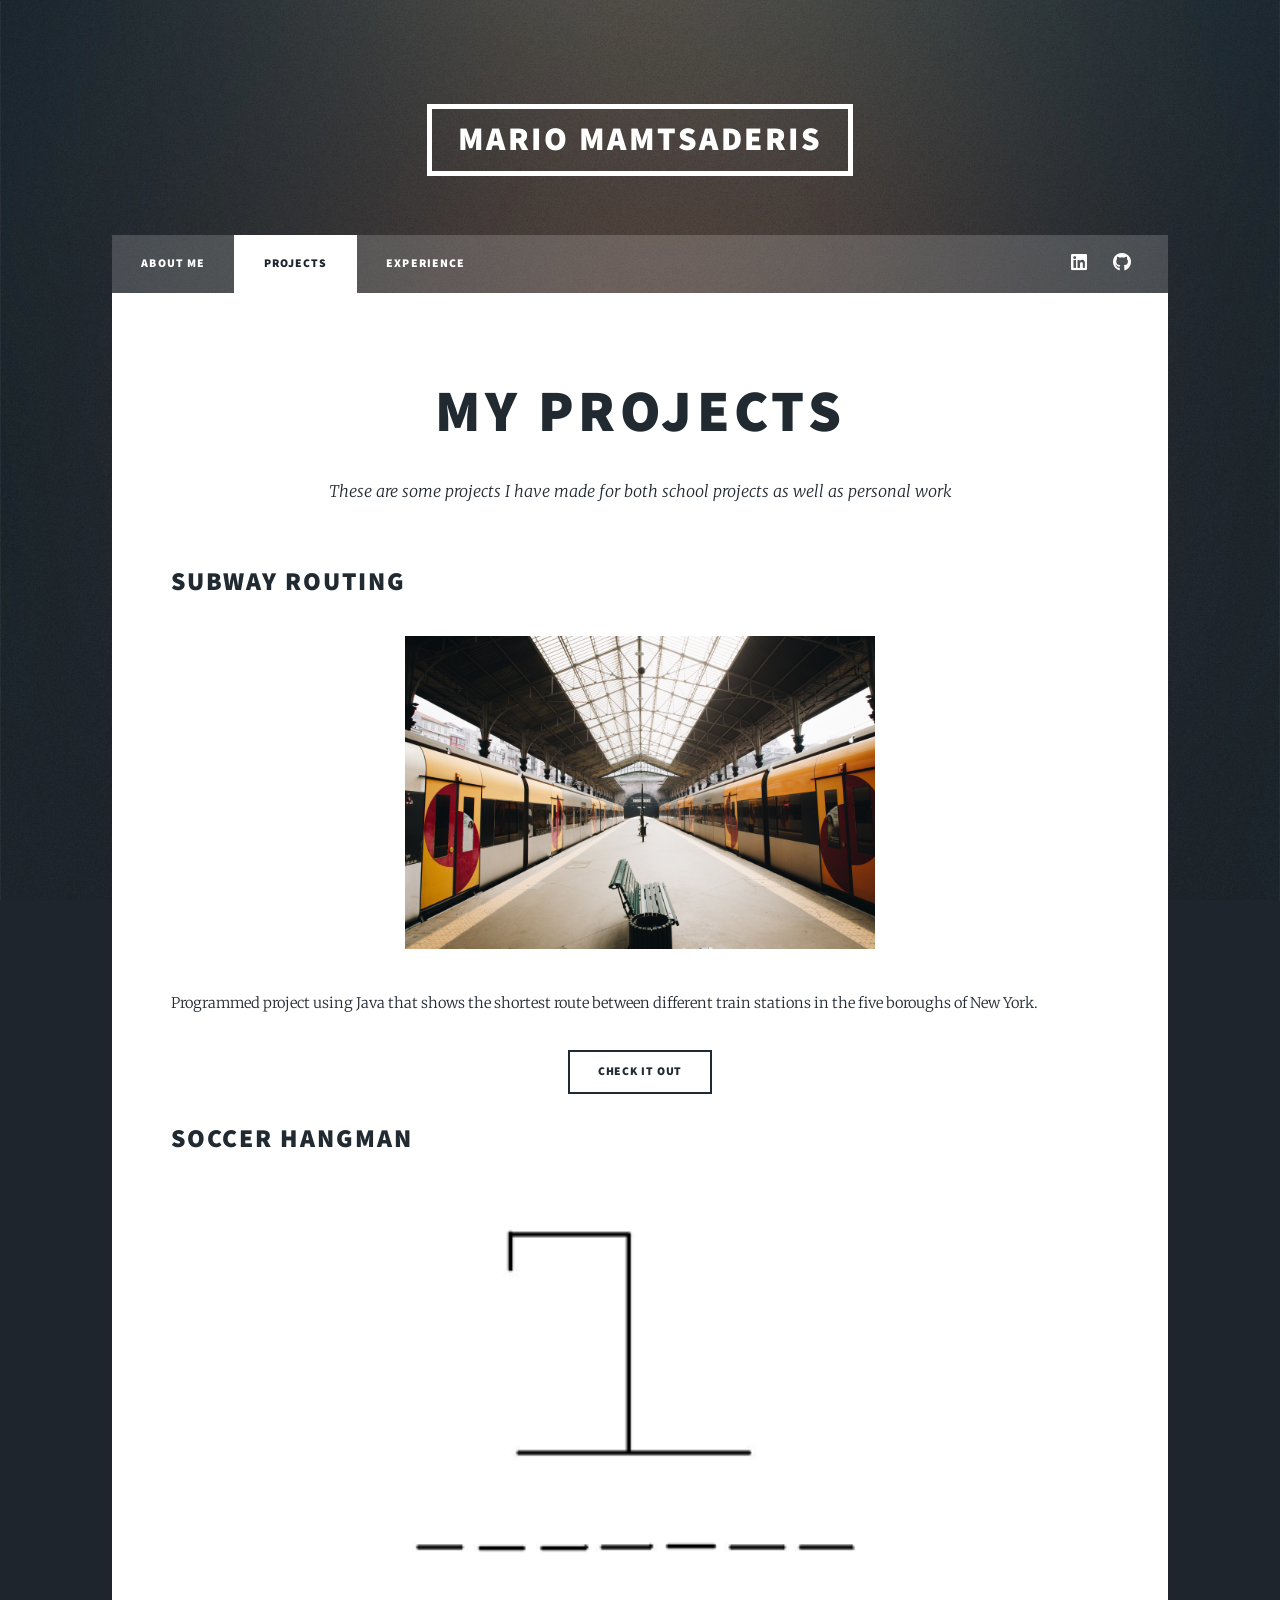
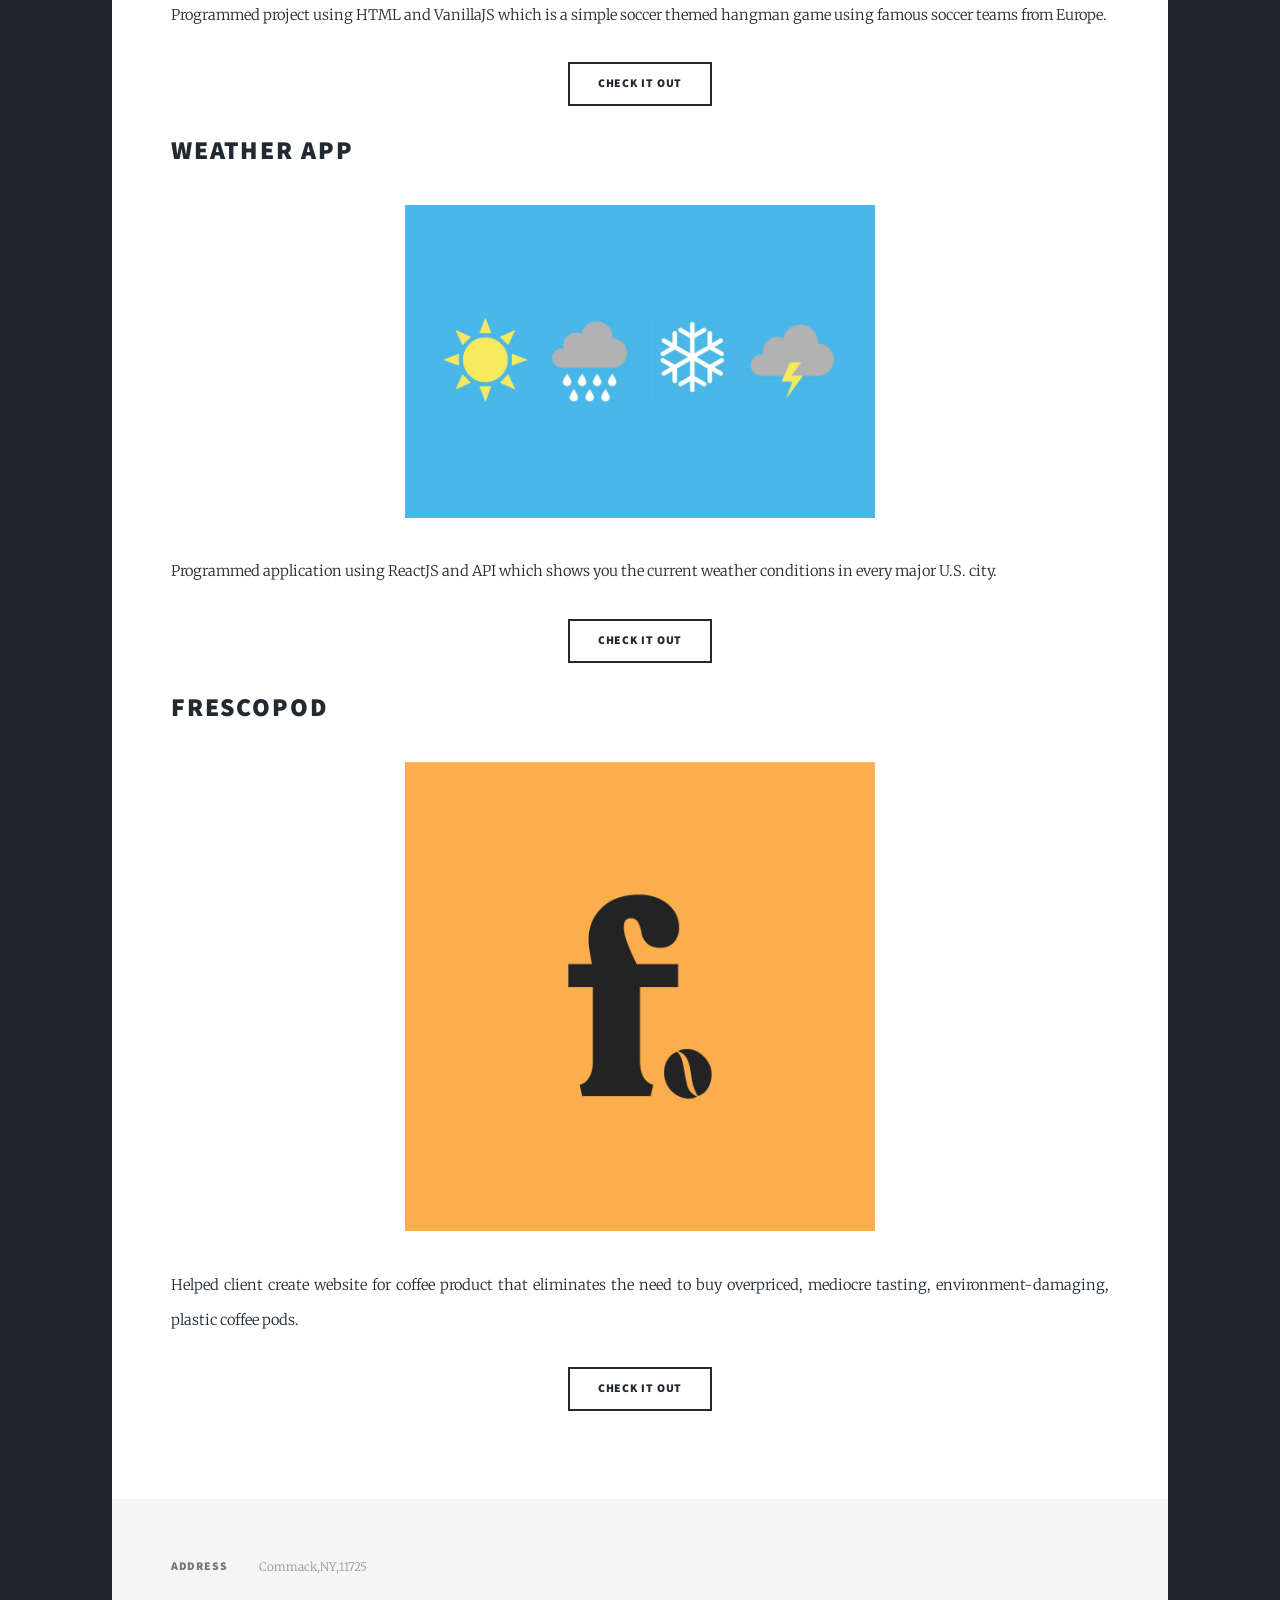
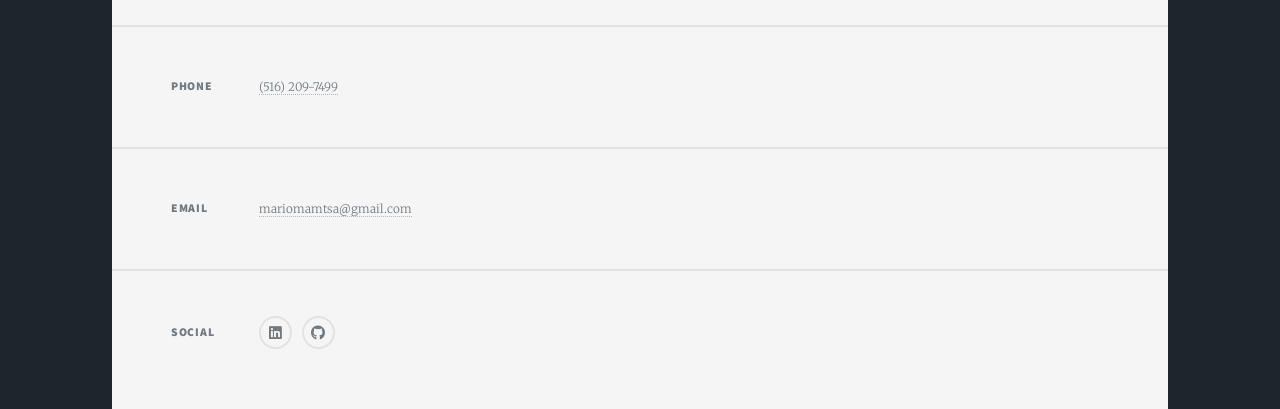
<file: projects.html>
<!DOCTYPE HTML>
<html>
	<head>
		<title>Projects</title>
		<meta charset="utf-8" />
		<meta name="viewport" content="width=device-width, initial-scale=1, user-scalable=no" />
        <link rel="stylesheet" href="assets/css/main.css" />
		<noscript><link rel="stylesheet" href="assets/css/noscript.css" /></noscript>
	</head>
	<body class="is-preload">

		<!-- Wrapper -->
			<div id="wrapper">

				<!-- Header -->
					<header id="header">
						<a href="index.html" class="logo">Mario Mamtsaderis</a>
					</header>

				<!-- Nav -->
					<nav id="nav">
						<ul class="links">
							<li><a href="index.html">About Me</a></li>
							<li class="active"><a href="projects.html">Projects</a></li>
							<li><a href="experience.html">Experience</a></li>
						</ul>
						<ul class="icons">
							<li><a href="https://www.linkedin.com/in/mario-mamtsaderis-099bb0158/" class="icon brands fa-linkedin"><span class="label">Instagram</span></a></li>
							<li><a href="https://github.com/mariomamtsa" class="icon brands fa-github"><span class="label">GitHub</span></a></li>
						</ul>
					</nav>

				<!-- Main -->
					<div id="main">

						<!-- Post -->
							<section class="post">
								<header class="major">
									<h1>My Projects</h1>
									<p>These are some projects I have made for both school projects as well as personal work</p>
								</header>

                            <section class="posts">
                                <article>
                                    <header>
                                        <h2><a href="#">Subway Routing</a></h2>
                                    </header>
                                    <a href="#" class="image fit"><img id="project-img" src="images/train.jpg" alt="" /></a>
                                    <p>Programmed project using Java that shows the shortest route between different train stations in the five boroughs of New York.</p>
                                    <ul class="actions special">
                                        <li><a href="https://github.com/mariomamtsa/Subway-Routing" class="button">Check it out</a></li>
                                    </ul>
                                </article>
                                <article>
                                    <header>
                                        <h2><a href="#">Soccer Hangman</a></h2>
                                    </header>
                                    <a href="#" class="image fit"><img id="project-img" src="images/hangman.jpg" alt="" /></a>
                                    <p>Programmed project using HTML and VanillaJS which is a simple soccer themed hangman game using famous soccer teams from Europe.</p>
                                    <ul class="actions special">
                                        <li><a href="https://github.com/mariomamtsa/Soccer-Hangman" class="button">Check it out</a></li>
                                    </ul>
                                </article>
                                <article>
                                    <header>
                                        <h2><a href="#">Weather App</a></h2>
                                    </header>
                                    <a href="#" class="image fit"><img id="project-img" src="images/weather.jpg" alt="" /></a>
                                    <p>Programmed application using ReactJS and API which shows you the current weather conditions in every major U.S. city.</p>
                                    <ul class="actions special">
                                        <li><a href="https://github.com/mariomamtsa/Weather_App" class="button">Check it out</a></li>
                                    </ul>
                                </article>
                                <article>
                                    <header>
                                        <h2><a href="#">Frescopod</a></h2>
                                    </header>
                                    <a href="#" class="image fit"><img id="project-img" src="images/FrescoPod Logo - Icon-03.jpg" alt="" /></a>
                                    <p>Helped client create website for coffee product that eliminates the need to buy overpriced, mediocre tasting, environment-damaging, plastic coffee pods.</p>
                                    <ul class="actions special">
                                        <li><a href="https://www.thefrescopod.com" class="button">Check it out</a></li>
                                    </ul>
                                </article>
                            </section>

                    </div>



				<!-- Footer -->
                <footer id="footer">
                    <section class="split contact">
                        <section class="alt">
                            <h3>Address</h3>
                            <p>Commack,NY,11725</p>
                        </section>
                        <section>
                            <h3>Phone</h3>
                            <p><a href="tel:516-209-7499">(516) 209-7499</a></p>
                        </section>
                        <section>
                            <h3>Email</h3>
                            <p><a href="mailto: mariomamtsa@gmail.com">mariomamtsa@gmail.com</a></p>
                        </section>
                        <section>
                            <h3>Social</h3>
                            <ul class="icons alt">
                                <li><a href="https://www.linkedin.com/in/mario-mamtsaderis-099bb0158/" class="icon brands alt fa-linkedin"><span class="label">Instagram</span></a></li>
                                <li><a href="https://github.com/mariomamtsa" class="icon brands alt fa-github"><span class="label">GitHub</span></a></li>
                            </ul>
                        </section>
                    </section>
                </footer>

		<!-- Scripts -->
			<script src="assets/js/jquery.min.js"></script>
			<script src="assets/js/jquery.scrollex.min.js"></script>
			<script src="assets/js/jquery.scrolly.min.js"></script>
			<script src="assets/js/browser.min.js"></script>
			<script src="assets/js/breakpoints.min.js"></script>
			<script src="assets/js/util.js"></script>
			<script src="assets/js/main.js"></script>

	</body>
</html>
</file>
<file: assets/css/main.css>
@import url(fontawesome-all.min.css);
@import url("https://fonts.googleapis.com/css?family=Merriweather:300,700,300italic,700italic|Source+Sans+Pro:900");



html, body, div, span, applet, object,
iframe, h1, h2, h3, h4, h5, h6, p, blockquote,
pre, a, abbr, acronym, address, big, cite,
code, del, dfn, em, img, ins, kbd, q, s, samp,
small, strike, strong, sub, sup, tt, var, b,
u, i, center, dl, dt, dd, ol, ul, li, fieldset,
form, label, legend, table, caption, tbody,
tfoot, thead, tr, th, td, article, aside,
canvas, details, embed, figure, figcaption,
footer, header, hgroup, menu, nav, output, ruby,
section, summary, time, mark, audio, video {
	margin: 0;
	padding: 0;
	border: 0;
	font-size: 100%;
	font: inherit;
	vertical-align: baseline;}

article, aside, details, figcaption, figure,
footer, header, hgroup, menu, nav, section {
	display: block;}

body {
	line-height: 1;
}

#project-img{
	width: 50%;
	height:50%;
	display: block;
	margin-left: auto;
	margin-right: auto;
}

ol, ul {
	list-style: none;
}

blockquote, q {
	quotes: none;
}

	blockquote:before, blockquote:after, q:before, q:after {
		content: '';
		content: none;
	}

table {
	border-collapse: collapse;
	border-spacing: 0;
}

body {
	-webkit-text-size-adjust: none;
}

mark {
	background-color: transparent;
	color: inherit;
}

input::-moz-focus-inner {
	border: 0;
	padding: 0;
}

input, select, textarea {
	-moz-appearance: none;
	-webkit-appearance: none;
	-ms-appearance: none;
	appearance: none;
}

/* Basic */

	@-ms-viewport {
		width: device-width;
	}

	body {
		-ms-overflow-style: scrollbar;
	}

	@media screen and (max-width: 480px) {

		html, body {
			min-width: 320px;
		}

	}

	html {
		box-sizing: border-box;
	}

	*, *:before, *:after {
		box-sizing: inherit;
	}

	body {
		background-color: #1e252d;
	}

		body.is-preload *, body.is-preload *:before, body.is-preload *:after {
			-moz-animation: none !important;
			-webkit-animation: none !important;
			-ms-animation: none !important;
			animation: none !important;
			-moz-transition: none !important;
			-webkit-transition: none !important;
			-ms-transition: none !important;
			transition: none !important;
		}

/* Type */

	html {
		font-size: 16pt;
	}

		@media screen and (max-width: 1680px) {

			html {
				font-size: 12pt;
			}

		}

		@media screen and (max-width: 1280px) {

			html {
				font-size: 11pt;
			}

		}

		@media screen and (max-width: 360px) {

			html {
				font-size: 10pt;
			}

		}

	body {
		color: #212931;
	}

	body, input, select, textarea {
		font-family: "Merriweather", Georgia, serif;
		font-weight: 300;
		font-size: 1rem;
		line-height: 2.375;
	}

	a {
		-moz-transition: color 0.2s ease-in-out, background-color 0.2s ease-in-out, border-color 0.2s ease-in-out, box-shadow 0.2s ease-in-out;
		-webkit-transition: color 0.2s ease-in-out, background-color 0.2s ease-in-out, border-color 0.2s ease-in-out, box-shadow 0.2s ease-in-out;
		-ms-transition: color 0.2s ease-in-out, background-color 0.2s ease-in-out, border-color 0.2s ease-in-out, box-shadow 0.2s ease-in-out;
		transition: color 0.2s ease-in-out, background-color 0.2s ease-in-out, border-color 0.2s ease-in-out, box-shadow 0.2s ease-in-out;
		border-bottom: dotted 1px;
		text-decoration: none;
	}

		a:hover {
			border-bottom-color: transparent;
		}

	strong, b {
		font-weight: 600;
	}

	em, i {
		font-style: italic;
	}

	p {
		text-align: justify;
		margin: 0 0 2rem 0;
	}

	h1, h2, h3, h4, h5, h6 {
		font-family: "Source Sans Pro", Helvetica, sans-serif;
		font-weight: 900;
		line-height: 1.5;
		letter-spacing: 0.075em;
		text-transform: uppercase;
		margin: 0 0 1rem 0;
	}

		h1 a, h2 a, h3 a, h4 a, h5 a, h6 a {
			border-bottom: 0;
			color: inherit;
			text-decoration: none;
		}

	h1 {
		font-size: 4rem;
		line-height: 1.1;
		margin: 0 0 2rem 0;
	}

	h2 {
		font-size: 1.75rem;
		line-height: 1.3;
		margin: 0 0 1.5rem 0;
	}

	h3 {
		font-size: 1.25rem;
		margin: 0 0 1.5rem 0;
	}

	h4 {
		font-size: 1rem;
	}

	h5 {
		font-size: 0.9rem;
	}

	h6 {
		font-size: 0.8rem;
	}

	sub {
		font-size: 0.8rem;
		position: relative;
		top: 0.5rem;
	}

	sup {
		font-size: 0.8rem;
		position: relative;
		top: -0.5rem;
	}

	blockquote {
		border-left: solid 4px;
		font-style: italic;
		margin: 0 0 2rem 0;
		padding: 0.5rem 0 0.5rem 2rem;
	}

	code {
		border: solid 2px;
		font-family: "Courier New", monospace;
		font-size: 0.9rem;
		margin: 0 0.25rem;
		padding: 0.25rem 0.65rem;
	}



	pre {
		-webkit-overflow-scrolling: touch;
		font-family: "Courier New", monospace;
		font-size: 0.9rem;
		margin: 0 0 2rem 0;
	}

		pre code {
			display: block;
			line-height: 1.75;
			padding: 1rem 1.5rem;
			overflow-x: auto;
		}

	hr {
		border: 0;
		border-bottom: solid 2px;
		margin: 3rem 0;
	}

		hr.major {
			margin: 5rem 0;
		}

	.align-left {
		text-align: left;
	}

	.align-center {
		text-align: center;
	}

	.align-right {
		text-align: right;
	}

	input, select, textarea {
		color: #212931;
	}

	a {
		color: #212931;
		border-bottom-color: rgba(33, 41, 49, 0.5);
	}

		a:hover {
			border-bottom-color: transparent;
			color: #18bfef !important;
		}

	strong, b {
		color: #212931;
	}

	h1, h2, h3, h4, h5, h6 {
		color: #212931;
	}

	blockquote {
		border-left-color: #eeeeee;
	}

	code {
		background: rgba(220, 220, 220, 0.25);
		border-color: #eeeeee;
	}

	hr {
		border-bottom-color: #eeeeee;
	}

/* Row */

	.row {
		display: flex;
		flex-wrap: wrap;
		box-sizing: border-box;
		align-items: stretch;
	}

		.row > * {
			box-sizing: border-box;
		}

		.row.gtr-uniform > * > :last-child {
			margin-bottom: 0;
		}

		.row.aln-left {
			justify-content: flex-start;
		}

		.row.aln-center {
			justify-content: center;
		}

		.row.aln-right {
			justify-content: flex-end;
		}

		.row.aln-top {
			align-items: flex-start;
		}

		.row.aln-middle {
			align-items: center;
		}

		.row.aln-bottom {
			align-items: flex-end;
		}

		.row > .imp {
			order: -1;
		}

		.row > .col-1 {
			width: 8.33333%;
		}

		.row > .off-1 {
			margin-left: 8.33333%;
		}

		.row > .col-2 {
			width: 16.66667%;
		}

		.row > .off-2 {
			margin-left: 16.66667%;
		}

		.row > .col-3 {
			width: 25%;
		}

		.row > .off-3 {
			margin-left: 25%;
		}

		.row > .col-4 {
			width: 33.33333%;
		}

		.row > .off-4 {
			margin-left: 33.33333%;
		}

		.row > .col-5 {
			width: 41.66667%;
		}

		.row > .off-5 {
			margin-left: 41.66667%;
		}

		.row > .col-6 {
			width: 50%;
		}

		.row > .off-6 {
			margin-left: 50%;
		}

		.row > .col-7 {
			width: 58.33333%;
		}

		.row > .off-7 {
			margin-left: 58.33333%;
		}

		.row > .col-8 {
			width: 66.66667%;
		}

		.row > .off-8 {
			margin-left: 66.66667%;
		}

		.row > .col-9 {
			width: 75%;
		}

		.row > .off-9 {
			margin-left: 75%;
		}

		.row > .col-10 {
			width: 83.33333%;
		}

		.row > .off-10 {
			margin-left: 83.33333%;
		}

		.row > .col-11 {
			width: 91.66667%;
		}

		.row > .off-11 {
			margin-left: 91.66667%;
		}

		.row > .col-12 {
			width: 100%;
		}

		.row > .off-12 {
			margin-left: 100%;
		}

		.row.gtr-0 {
			margin-top: 0;
			margin-left: 0rem;
		}

			.row.gtr-0 > * {
				padding: 0 0 0 0rem;
			}

			.row.gtr-0.gtr-uniform {
				margin-top: 0rem;
			}

				.row.gtr-0.gtr-uniform > * {
					padding-top: 0rem;
				}

		.row.gtr-25 {
			margin-top: 0;
			margin-left: -0.375rem;
		}

			.row.gtr-25 > * {
				padding: 0 0 0 0.375rem;
			}

			.row.gtr-25.gtr-uniform {
				margin-top: -0.375rem;
			}

				.row.gtr-25.gtr-uniform > * {
					padding-top: 0.375rem;
				}

		.row.gtr-50 {
			margin-top: 0;
			margin-left: -0.75rem;
		}

			.row.gtr-50 > * {
				padding: 0 0 0 0.75rem;
			}

			.row.gtr-50.gtr-uniform {
				margin-top: -0.75rem;
			}

				.row.gtr-50.gtr-uniform > * {
					padding-top: 0.75rem;
				}

		.row {
			margin-top: 0;
			margin-left: -1.5rem;
		}

			.row > * {
				padding: 0 0 0 1.5rem;
			}

			.row.gtr-uniform {
				margin-top: -1.5rem;
			}

				.row.gtr-uniform > * {
					padding-top: 1.5rem;
				}

		.row.gtr-150 {
			margin-top: 0;
			margin-left: -2.25rem;
		}

			.row.gtr-150 > * {
				padding: 0 0 0 2.25rem;
			}

			.row.gtr-150.gtr-uniform {
				margin-top: -2.25rem;
			}

				.row.gtr-150.gtr-uniform > * {
					padding-top: 2.25rem;
				}

		.row.gtr-200 {
			margin-top: 0;
			margin-left: -3rem;
		}

			.row.gtr-200 > * {
				padding: 0 0 0 3rem;
			}

			.row.gtr-200.gtr-uniform {
				margin-top: -3rem;
			}

				.row.gtr-200.gtr-uniform > * {
					padding-top: 3rem;
				}

		@media screen and (max-width: 1680px) {

			.row {
				display: flex;
				flex-wrap: wrap;
				box-sizing: border-box;
				align-items: stretch;
			}

				.row > * {
					box-sizing: border-box;
				}

				.row.gtr-uniform > * > :last-child {
					margin-bottom: 0;
				}

				.row.aln-left {
					justify-content: flex-start;
				}

				.row.aln-center {
					justify-content: center;
				}

				.row.aln-right {
					justify-content: flex-end;
				}

				.row.aln-top {
					align-items: flex-start;
				}

				.row.aln-middle {
					align-items: center;
				}

				.row.aln-bottom {
					align-items: flex-end;
				}

				.row > .imp-xlarge {
					order: -1;
				}

				.row > .col-1-xlarge {
					width: 8.33333%;
				}

				.row > .off-1-xlarge {
					margin-left: 8.33333%;
				}

				.row > .col-2-xlarge {
					width: 16.66667%;
				}

				.row > .off-2-xlarge {
					margin-left: 16.66667%;
				}

				.row > .col-3-xlarge {
					width: 25%;
				}

				.row > .off-3-xlarge {
					margin-left: 25%;
				}

				.row > .col-4-xlarge {
					width: 33.33333%;
				}

				.row > .off-4-xlarge {
					margin-left: 33.33333%;
				}

				.row > .col-5-xlarge {
					width: 41.66667%;
				}

				.row > .off-5-xlarge {
					margin-left: 41.66667%;
				}

				.row > .col-6-xlarge {
					width: 50%;
				}

				.row > .off-6-xlarge {
					margin-left: 50%;
				}

				.row > .col-7-xlarge {
					width: 58.33333%;
				}

				.row > .off-7-xlarge {
					margin-left: 58.33333%;
				}

				.row > .col-8-xlarge {
					width: 66.66667%;
				}

				.row > .off-8-xlarge {
					margin-left: 66.66667%;
				}

				.row > .col-9-xlarge {
					width: 75%;
				}

				.row > .off-9-xlarge {
					margin-left: 75%;
				}

				.row > .col-10-xlarge {
					width: 83.33333%;
				}

				.row > .off-10-xlarge {
					margin-left: 83.33333%;
				}

				.row > .col-11-xlarge {
					width: 91.66667%;
				}

				.row > .off-11-xlarge {
					margin-left: 91.66667%;
				}

				.row > .col-12-xlarge {
					width: 100%;
				}

				.row > .off-12-xlarge {
					margin-left: 100%;
				}

				.row.gtr-0 {
					margin-top: 0;
					margin-left: 0rem;
				}

					.row.gtr-0 > * {
						padding: 0 0 0 0rem;
					}

					.row.gtr-0.gtr-uniform {
						margin-top: 0rem;
					}

						.row.gtr-0.gtr-uniform > * {
							padding-top: 0rem;
						}

				.row.gtr-25 {
					margin-top: 0;
					margin-left: -0.375rem;
				}

					.row.gtr-25 > * {
						padding: 0 0 0 0.375rem;
					}

					.row.gtr-25.gtr-uniform {
						margin-top: -0.375rem;
					}

						.row.gtr-25.gtr-uniform > * {
							padding-top: 0.375rem;
						}

				.row.gtr-50 {
					margin-top: 0;
					margin-left: -0.75rem;
				}

					.row.gtr-50 > * {
						padding: 0 0 0 0.75rem;
					}

					.row.gtr-50.gtr-uniform {
						margin-top: -0.75rem;
					}

						.row.gtr-50.gtr-uniform > * {
							padding-top: 0.75rem;
						}

				.row {
					margin-top: 0;
					margin-left: -1.5rem;
				}

					.row > * {
						padding: 0 0 0 1.5rem;
					}

					.row.gtr-uniform {
						margin-top: -1.5rem;
					}

						.row.gtr-uniform > * {
							padding-top: 1.5rem;
						}

				.row.gtr-150 {
					margin-top: 0;
					margin-left: -2.25rem;
				}

					.row.gtr-150 > * {
						padding: 0 0 0 2.25rem;
					}

					.row.gtr-150.gtr-uniform {
						margin-top: -2.25rem;
					}

						.row.gtr-150.gtr-uniform > * {
							padding-top: 2.25rem;
						}

				.row.gtr-200 {
					margin-top: 0;
					margin-left: -3rem;
				}

					.row.gtr-200 > * {
						padding: 0 0 0 3rem;
					}

					.row.gtr-200.gtr-uniform {
						margin-top: -3rem;
					}

						.row.gtr-200.gtr-uniform > * {
							padding-top: 3rem;
						}

		}

		@media screen and (max-width: 1280px) {

			.row {
				display: flex;
				flex-wrap: wrap;
				box-sizing: border-box;
				align-items: stretch;
			}

				.row > * {
					box-sizing: border-box;
				}

				.row.gtr-uniform > * > :last-child {
					margin-bottom: 0;
				}

				.row.aln-left {
					justify-content: flex-start;
				}

				.row.aln-center {
					justify-content: center;
				}

				.row.aln-right {
					justify-content: flex-end;
				}

				.row.aln-top {
					align-items: flex-start;
				}

				.row.aln-middle {
					align-items: center;
				}

				.row.aln-bottom {
					align-items: flex-end;
				}

				.row > .imp-large {
					order: -1;
				}

				.row > .col-1-large {
					width: 8.33333%;
				}

				.row > .off-1-large {
					margin-left: 8.33333%;
				}

				.row > .col-2-large {
					width: 16.66667%;
				}

				.row > .off-2-large {
					margin-left: 16.66667%;
				}

				.row > .col-3-large {
					width: 25%;
				}

				.row > .off-3-large {
					margin-left: 25%;
				}

				.row > .col-4-large {
					width: 33.33333%;
				}

				.row > .off-4-large {
					margin-left: 33.33333%;
				}

				.row > .col-5-large {
					width: 41.66667%;
				}

				.row > .off-5-large {
					margin-left: 41.66667%;
				}

				.row > .col-6-large {
					width: 50%;
				}

				.row > .off-6-large {
					margin-left: 50%;
				}

				.row > .col-7-large {
					width: 58.33333%;
				}

				.row > .off-7-large {
					margin-left: 58.33333%;
				}

				.row > .col-8-large {
					width: 66.66667%;
				}

				.row > .off-8-large {
					margin-left: 66.66667%;
				}

				.row > .col-9-large {
					width: 75%;
				}

				.row > .off-9-large {
					margin-left: 75%;
				}

				.row > .col-10-large {
					width: 83.33333%;
				}

				.row > .off-10-large {
					margin-left: 83.33333%;
				}

				.row > .col-11-large {
					width: 91.66667%;
				}

				.row > .off-11-large {
					margin-left: 91.66667%;
				}

				.row > .col-12-large {
					width: 100%;
				}

				.row > .off-12-large {
					margin-left: 100%;
				}

				.row.gtr-0 {
					margin-top: 0;
					margin-left: 0rem;
				}

					.row.gtr-0 > * {
						padding: 0 0 0 0rem;
					}

					.row.gtr-0.gtr-uniform {
						margin-top: 0rem;
					}

						.row.gtr-0.gtr-uniform > * {
							padding-top: 0rem;
						}

				.row.gtr-25 {
					margin-top: 0;
					margin-left: -0.375rem;
				}

					.row.gtr-25 > * {
						padding: 0 0 0 0.375rem;
					}

					.row.gtr-25.gtr-uniform {
						margin-top: -0.375rem;
					}

						.row.gtr-25.gtr-uniform > * {
							padding-top: 0.375rem;
						}

				.row.gtr-50 {
					margin-top: 0;
					margin-left: -0.75rem;
				}

					.row.gtr-50 > * {
						padding: 0 0 0 0.75rem;
					}

					.row.gtr-50.gtr-uniform {
						margin-top: -0.75rem;
					}

						.row.gtr-50.gtr-uniform > * {
							padding-top: 0.75rem;
						}

				.row {
					margin-top: 0;
					margin-left: -1.5rem;
				}

					.row > * {
						padding: 0 0 0 1.5rem;
					}

					.row.gtr-uniform {
						margin-top: -1.5rem;
					}

						.row.gtr-uniform > * {
							padding-top: 1.5rem;
						}

				.row.gtr-150 {
					margin-top: 0;
					margin-left: -2.25rem;
				}

					.row.gtr-150 > * {
						padding: 0 0 0 2.25rem;
					}

					.row.gtr-150.gtr-uniform {
						margin-top: -2.25rem;
					}

						.row.gtr-150.gtr-uniform > * {
							padding-top: 2.25rem;
						}

				.row.gtr-200 {
					margin-top: 0;
					margin-left: -3rem;
				}

					.row.gtr-200 > * {
						padding: 0 0 0 3rem;
					}

					.row.gtr-200.gtr-uniform {
						margin-top: -3rem;
					}

						.row.gtr-200.gtr-uniform > * {
							padding-top: 3rem;
						}

		}

		@media screen and (max-width: 980px) {

			.row {
				display: flex;
				flex-wrap: wrap;
				box-sizing: border-box;
				align-items: stretch;
			}

				.row > * {
					box-sizing: border-box;
				}

				.row.gtr-uniform > * > :last-child {
					margin-bottom: 0;
				}

				.row.aln-left {
					justify-content: flex-start;
				}

				.row.aln-center {
					justify-content: center;
				}

				.row.aln-right {
					justify-content: flex-end;
				}

				.row.aln-top {
					align-items: flex-start;
				}

				.row.aln-middle {
					align-items: center;
				}

				.row.aln-bottom {
					align-items: flex-end;
				}

				.row > .imp-medium {
					order: -1;
				}

				.row > .col-1-medium {
					width: 8.33333%;
				}

				.row > .off-1-medium {
					margin-left: 8.33333%;
				}

				.row > .col-2-medium {
					width: 16.66667%;
				}

				.row > .off-2-medium {
					margin-left: 16.66667%;
				}

				.row > .col-3-medium {
					width: 25%;
				}

				.row > .off-3-medium {
					margin-left: 25%;
				}

				.row > .col-4-medium {
					width: 33.33333%;
				}

				.row > .off-4-medium {
					margin-left: 33.33333%;
				}

				.row > .col-5-medium {
					width: 41.66667%;
				}

				.row > .off-5-medium {
					margin-left: 41.66667%;
				}

				.row > .col-6-medium {
					width: 50%;
				}

				.row > .off-6-medium {
					margin-left: 50%;
				}

				.row > .col-7-medium {
					width: 58.33333%;
				}

				.row > .off-7-medium {
					margin-left: 58.33333%;
				}

				.row > .col-8-medium {
					width: 66.66667%;
				}

				.row > .off-8-medium {
					margin-left: 66.66667%;
				}

				.row > .col-9-medium {
					width: 75%;
				}

				.row > .off-9-medium {
					margin-left: 75%;
				}

				.row > .col-10-medium {
					width: 83.33333%;
				}

				.row > .off-10-medium {
					margin-left: 83.33333%;
				}

				.row > .col-11-medium {
					width: 91.66667%;
				}

				.row > .off-11-medium {
					margin-left: 91.66667%;
				}

				.row > .col-12-medium {
					width: 100%;
				}

				.row > .off-12-medium {
					margin-left: 100%;
				}

				.row.gtr-0 {
					margin-top: 0;
					margin-left: 0rem;
				}

					.row.gtr-0 > * {
						padding: 0 0 0 0rem;
					}

					.row.gtr-0.gtr-uniform {
						margin-top: 0rem;
					}

						.row.gtr-0.gtr-uniform > * {
							padding-top: 0rem;
						}

				.row.gtr-25 {
					margin-top: 0;
					margin-left: -0.375rem;
				}

					.row.gtr-25 > * {
						padding: 0 0 0 0.375rem;
					}

					.row.gtr-25.gtr-uniform {
						margin-top: -0.375rem;
					}

						.row.gtr-25.gtr-uniform > * {
							padding-top: 0.375rem;
						}

				.row.gtr-50 {
					margin-top: 0;
					margin-left: -0.75rem;
				}

					.row.gtr-50 > * {
						padding: 0 0 0 0.75rem;
					}

					.row.gtr-50.gtr-uniform {
						margin-top: -0.75rem;
					}

						.row.gtr-50.gtr-uniform > * {
							padding-top: 0.75rem;
						}

				.row {
					margin-top: 0;
					margin-left: -1.5rem;
				}

					.row > * {
						padding: 0 0 0 1.5rem;
					}

					.row.gtr-uniform {
						margin-top: -1.5rem;
					}

						.row.gtr-uniform > * {
							padding-top: 1.5rem;
						}

				.row.gtr-150 {
					margin-top: 0;
					margin-left: -2.25rem;
				}

					.row.gtr-150 > * {
						padding: 0 0 0 2.25rem;
					}

					.row.gtr-150.gtr-uniform {
						margin-top: -2.25rem;
					}

						.row.gtr-150.gtr-uniform > * {
							padding-top: 2.25rem;
						}

				.row.gtr-200 {
					margin-top: 0;
					margin-left: -3rem;
				}

					.row.gtr-200 > * {
						padding: 0 0 0 3rem;
					}

					.row.gtr-200.gtr-uniform {
						margin-top: -3rem;
					}

						.row.gtr-200.gtr-uniform > * {
							padding-top: 3rem;
						}

		}

		@media screen and (max-width: 736px) {

			.row {
				display: flex;
				flex-wrap: wrap;
				box-sizing: border-box;
				align-items: stretch;
			}

				.row > * {
					box-sizing: border-box;
				}

				.row.gtr-uniform > * > :last-child {
					margin-bottom: 0;
				}

				.row.aln-left {
					justify-content: flex-start;
				}

				.row.aln-center {
					justify-content: center;
				}

				.row.aln-right {
					justify-content: flex-end;
				}

				.row.aln-top {
					align-items: flex-start;
				}

				.row.aln-middle {
					align-items: center;
				}

				.row.aln-bottom {
					align-items: flex-end;
				}

				.row > .imp-small {
					order: -1;
				}

				.row > .col-1-small {
					width: 8.33333%;
				}

				.row > .off-1-small {
					margin-left: 8.33333%;
				}

				.row > .col-2-small {
					width: 16.66667%;
				}

				.row > .off-2-small {
					margin-left: 16.66667%;
				}

				.row > .col-3-small {
					width: 25%;
				}

				.row > .off-3-small {
					margin-left: 25%;
				}

				.row > .col-4-small {
					width: 33.33333%;
				}

				.row > .off-4-small {
					margin-left: 33.33333%;
				}

				.row > .col-5-small {
					width: 41.66667%;
				}

				.row > .off-5-small {
					margin-left: 41.66667%;
				}

				.row > .col-6-small {
					width: 50%;
				}

				.row > .off-6-small {
					margin-left: 50%;
				}

				.row > .col-7-small {
					width: 58.33333%;
				}

				.row > .off-7-small {
					margin-left: 58.33333%;
				}

				.row > .col-8-small {
					width: 66.66667%;
				}

				.row > .off-8-small {
					margin-left: 66.66667%;
				}

				.row > .col-9-small {
					width: 75%;
				}

				.row > .off-9-small {
					margin-left: 75%;
				}

				.row > .col-10-small {
					width: 83.33333%;
				}

				.row > .off-10-small {
					margin-left: 83.33333%;
				}

				.row > .col-11-small {
					width: 91.66667%;
				}

				.row > .off-11-small {
					margin-left: 91.66667%;
				}

				.row > .col-12-small {
					width: 100%;
				}

				.row > .off-12-small {
					margin-left: 100%;
				}

				.row.gtr-0 {
					margin-top: 0;
					margin-left: 0rem;
				}

					.row.gtr-0 > * {
						padding: 0 0 0 0rem;
					}

					.row.gtr-0.gtr-uniform {
						margin-top: 0rem;
					}

						.row.gtr-0.gtr-uniform > * {
							padding-top: 0rem;
						}

				.row.gtr-25 {
					margin-top: 0;
					margin-left: -0.375rem;
				}

					.row.gtr-25 > * {
						padding: 0 0 0 0.375rem;
					}

					.row.gtr-25.gtr-uniform {
						margin-top: -0.375rem;
					}

						.row.gtr-25.gtr-uniform > * {
							padding-top: 0.375rem;
						}

				.row.gtr-50 {
					margin-top: 0;
					margin-left: -0.75rem;
				}

					.row.gtr-50 > * {
						padding: 0 0 0 0.75rem;
					}

					.row.gtr-50.gtr-uniform {
						margin-top: -0.75rem;
					}

						.row.gtr-50.gtr-uniform > * {
							padding-top: 0.75rem;
						}

				.row {
					margin-top: 0;
					margin-left: -1.5rem;
				}

					.row > * {
						padding: 0 0 0 1.5rem;
					}

					.row.gtr-uniform {
						margin-top: -1.5rem;
					}

						.row.gtr-uniform > * {
							padding-top: 1.5rem;
						}

				.row.gtr-150 {
					margin-top: 0;
					margin-left: -2.25rem;
				}

					.row.gtr-150 > * {
						padding: 0 0 0 2.25rem;
					}

					.row.gtr-150.gtr-uniform {
						margin-top: -2.25rem;
					}

						.row.gtr-150.gtr-uniform > * {
							padding-top: 2.25rem;
						}

				.row.gtr-200 {
					margin-top: 0;
					margin-left: -3rem;
				}

					.row.gtr-200 > * {
						padding: 0 0 0 3rem;
					}

					.row.gtr-200.gtr-uniform {
						margin-top: -3rem;
					}

						.row.gtr-200.gtr-uniform > * {
							padding-top: 3rem;
						}

		}

		@media screen and (max-width: 480px) {

			.row {
				display: flex;
				flex-wrap: wrap;
				box-sizing: border-box;
				align-items: stretch;
			}

				.row > * {
					box-sizing: border-box;
				}

				.row.gtr-uniform > * > :last-child {
					margin-bottom: 0;
				}

				.row.aln-left {
					justify-content: flex-start;
				}

				.row.aln-center {
					justify-content: center;
				}

				.row.aln-right {
					justify-content: flex-end;
				}

				.row.aln-top {
					align-items: flex-start;
				}

				.row.aln-middle {
					align-items: center;
				}

				.row.aln-bottom {
					align-items: flex-end;
				}

				.row > .imp-xsmall {
					order: -1;
				}

				.row > .col-1-xsmall {
					width: 8.33333%;
				}

				.row > .off-1-xsmall {
					margin-left: 8.33333%;
				}

				.row > .col-2-xsmall {
					width: 16.66667%;
				}

				.row > .off-2-xsmall {
					margin-left: 16.66667%;
				}

				.row > .col-3-xsmall {
					width: 25%;
				}

				.row > .off-3-xsmall {
					margin-left: 25%;
				}

				.row > .col-4-xsmall {
					width: 33.33333%;
				}

				.row > .off-4-xsmall {
					margin-left: 33.33333%;
				}

				.row > .col-5-xsmall {
					width: 41.66667%;
				}

				.row > .off-5-xsmall {
					margin-left: 41.66667%;
				}

				.row > .col-6-xsmall {
					width: 50%;
				}

				.row > .off-6-xsmall {
					margin-left: 50%;
				}

				.row > .col-7-xsmall {
					width: 58.33333%;
				}

				.row > .off-7-xsmall {
					margin-left: 58.33333%;
				}

				.row > .col-8-xsmall {
					width: 66.66667%;
				}

				.row > .off-8-xsmall {
					margin-left: 66.66667%;
				}

				.row > .col-9-xsmall {
					width: 75%;
				}

				.row > .off-9-xsmall {
					margin-left: 75%;
				}

				.row > .col-10-xsmall {
					width: 83.33333%;
				}

				.row > .off-10-xsmall {
					margin-left: 83.33333%;
				}

				.row > .col-11-xsmall {
					width: 91.66667%;
				}

				.row > .off-11-xsmall {
					margin-left: 91.66667%;
				}

				.row > .col-12-xsmall {
					width: 100%;
				}

				.row > .off-12-xsmall {
					margin-left: 100%;
				}

				.row.gtr-0 {
					margin-top: 0;
					margin-left: 0rem;
				}

					.row.gtr-0 > * {
						padding: 0 0 0 0rem;
					}

					.row.gtr-0.gtr-uniform {
						margin-top: 0rem;
					}

						.row.gtr-0.gtr-uniform > * {
							padding-top: 0rem;
						}

				.row.gtr-25 {
					margin-top: 0;
					margin-left: -0.375rem;
				}

					.row.gtr-25 > * {
						padding: 0 0 0 0.375rem;
					}

					.row.gtr-25.gtr-uniform {
						margin-top: -0.375rem;
					}

						.row.gtr-25.gtr-uniform > * {
							padding-top: 0.375rem;
						}

				.row.gtr-50 {
					margin-top: 0;
					margin-left: -0.75rem;
				}

					.row.gtr-50 > * {
						padding: 0 0 0 0.75rem;
					}

					.row.gtr-50.gtr-uniform {
						margin-top: -0.75rem;
					}

						.row.gtr-50.gtr-uniform > * {
							padding-top: 0.75rem;
						}

				.row {
					margin-top: 0;
					margin-left: -1.5rem;
				}

					.row > * {
						padding: 0 0 0 1.5rem;
					}

					.row.gtr-uniform {
						margin-top: -1.5rem;
					}

						.row.gtr-uniform > * {
							padding-top: 1.5rem;
						}

				.row.gtr-150 {
					margin-top: 0;
					margin-left: -2.25rem;
				}

					.row.gtr-150 > * {
						padding: 0 0 0 2.25rem;
					}

					.row.gtr-150.gtr-uniform {
						margin-top: -2.25rem;
					}

						.row.gtr-150.gtr-uniform > * {
							padding-top: 2.25rem;
						}

				.row.gtr-200 {
					margin-top: 0;
					margin-left: -3rem;
				}

					.row.gtr-200 > * {
						padding: 0 0 0 3rem;
					}

					.row.gtr-200.gtr-uniform {
						margin-top: -3rem;
					}

						.row.gtr-200.gtr-uniform > * {
							padding-top: 3rem;
						}

		}

		@media screen and (max-width: 360px) {

			.row {
				display: flex;
				flex-wrap: wrap;
				box-sizing: border-box;
				align-items: stretch;
			}

				.row > * {
					box-sizing: border-box;
				}

				.row.gtr-uniform > * > :last-child {
					margin-bottom: 0;
				}

				.row.aln-left {
					justify-content: flex-start;
				}

				.row.aln-center {
					justify-content: center;
				}

				.row.aln-right {
					justify-content: flex-end;
				}

				.row.aln-top {
					align-items: flex-start;
				}

				.row.aln-middle {
					align-items: center;
				}

				.row.aln-bottom {
					align-items: flex-end;
				}

				.row > .imp-xxsmall {
					order: -1;
				}

				.row > .col-1-xxsmall {
					width: 8.33333%;
				}

				.row > .off-1-xxsmall {
					margin-left: 8.33333%;
				}

				.row > .col-2-xxsmall {
					width: 16.66667%;
				}

				.row > .off-2-xxsmall {
					margin-left: 16.66667%;
				}

				.row > .col-3-xxsmall {
					width: 25%;
				}

				.row > .off-3-xxsmall {
					margin-left: 25%;
				}

				.row > .col-4-xxsmall {
					width: 33.33333%;
				}

				.row > .off-4-xxsmall {
					margin-left: 33.33333%;
				}

				.row > .col-5-xxsmall {
					width: 41.66667%;
				}

				.row > .off-5-xxsmall {
					margin-left: 41.66667%;
				}

				.row > .col-6-xxsmall {
					width: 50%;
				}

				.row > .off-6-xxsmall {
					margin-left: 50%;
				}

				.row > .col-7-xxsmall {
					width: 58.33333%;
				}

				.row > .off-7-xxsmall {
					margin-left: 58.33333%;
				}

				.row > .col-8-xxsmall {
					width: 66.66667%;
				}

				.row > .off-8-xxsmall {
					margin-left: 66.66667%;
				}

				.row > .col-9-xxsmall {
					width: 75%;
				}

				.row > .off-9-xxsmall {
					margin-left: 75%;
				}

				.row > .col-10-xxsmall {
					width: 83.33333%;
				}

				.row > .off-10-xxsmall {
					margin-left: 83.33333%;
				}

				.row > .col-11-xxsmall {
					width: 91.66667%;
				}

				.row > .off-11-xxsmall {
					margin-left: 91.66667%;
				}

				.row > .col-12-xxsmall {
					width: 100%;
				}

				.row > .off-12-xxsmall {
					margin-left: 100%;
				}

				.row.gtr-0 {
					margin-top: 0;
					margin-left: 0rem;
				}

					.row.gtr-0 > * {
						padding: 0 0 0 0rem;
					}

					.row.gtr-0.gtr-uniform {
						margin-top: 0rem;
					}

						.row.gtr-0.gtr-uniform > * {
							padding-top: 0rem;
						}

				.row.gtr-25 {
					margin-top: 0;
					margin-left: -0.375rem;
				}

					.row.gtr-25 > * {
						padding: 0 0 0 0.375rem;
					}

					.row.gtr-25.gtr-uniform {
						margin-top: -0.375rem;
					}

						.row.gtr-25.gtr-uniform > * {
							padding-top: 0.375rem;
						}

				.row.gtr-50 {
					margin-top: 0;
					margin-left: -0.75rem;
				}

					.row.gtr-50 > * {
						padding: 0 0 0 0.75rem;
					}

					.row.gtr-50.gtr-uniform {
						margin-top: -0.75rem;
					}

						.row.gtr-50.gtr-uniform > * {
							padding-top: 0.75rem;
						}

				.row {
					margin-top: 0;
					margin-left: -1.5rem;
				}

					.row > * {
						padding: 0 0 0 1.5rem;
					}

					.row.gtr-uniform {
						margin-top: -1.5rem;
					}

						.row.gtr-uniform > * {
							padding-top: 1.5rem;
						}

				.row.gtr-150 {
					margin-top: 0;
					margin-left: -2.25rem;
				}

					.row.gtr-150 > * {
						padding: 0 0 0 2.25rem;
					}

					.row.gtr-150.gtr-uniform {
						margin-top: -2.25rem;
					}

						.row.gtr-150.gtr-uniform > * {
							padding-top: 2.25rem;
						}

				.row.gtr-200 {
					margin-top: 0;
					margin-left: -3rem;
				}

					.row.gtr-200 > * {
						padding: 0 0 0 3rem;
					}

					.row.gtr-200.gtr-uniform {
						margin-top: -3rem;
					}

						.row.gtr-200.gtr-uniform > * {
							padding-top: 3rem;
						}

		}

/* Box */

	.box {
		border: solid 2px;
		margin-bottom: 2rem;
		padding: 1.5rem;
	}

		.box > :last-child,
		.box > :last-child > :last-child,
		.box > :last-child > :last-child > :last-child {
			margin-bottom: 0;
		}

		.box.alt {
			border: 0;
			border-radius: 0;
			padding: 0;
		}

	.box {
		border-color: #eeeeee;
	}

/* Button */

	input[type="submit"],
	input[type="reset"],
	input[type="button"],
	button,
	.button {
		-moz-appearance: none;
		-webkit-appearance: none;
		-ms-appearance: none;
		appearance: none;
		-moz-transition: background-color 0.2s ease-in-out, box-shadow 0.2s ease-in-out, color 0.2s ease-in-out;
		-webkit-transition: background-color 0.2s ease-in-out, box-shadow 0.2s ease-in-out, color 0.2s ease-in-out;
		-ms-transition: background-color 0.2s ease-in-out, box-shadow 0.2s ease-in-out, color 0.2s ease-in-out;
		transition: background-color 0.2s ease-in-out, box-shadow 0.2s ease-in-out, color 0.2s ease-in-out;
		border: 0;
		border-radius: 0;
		cursor: pointer;
		display: inline-block;
		font-family: "Source Sans Pro", Helvetica, sans-serif;
		font-size: 0.8rem;
		font-weight: 900;
		letter-spacing: 0.075em;
		height: 3rem;
		line-height: 3rem;
		padding: 0 2rem;
		text-align: center;
		text-decoration: none;
		text-transform: uppercase;
		white-space: nowrap;
	}

		input[type="submit"].icon:before,
		input[type="reset"].icon:before,
		input[type="button"].icon:before,
		button.icon:before,
		.button.icon:before {
			margin-right: 0.5rem;
		}

		input[type="submit"].icon.solo,
		input[type="reset"].icon.solo,
		input[type="button"].icon.solo,
		button.icon.solo,
		.button.icon.solo {
			position: relative;
			width: 4rem;
			height: 4rem;
			line-height: 4rem;
			border-radius: 4rem;
			text-indent: 4rem;
			overflow: hidden;
			padding: 0;
			white-space: nowrap;
		}

			input[type="submit"].icon.solo:before,
			input[type="reset"].icon.solo:before,
			input[type="button"].icon.solo:before,
			button.icon.solo:before,
			.button.icon.solo:before {
				position: absolute;
				display: block;
				top: 0;
				left: 0;
				width: inherit;
				height: inherit;
				line-height: inherit;
				font-size: 1.25rem;
				margin-right: 0;
				text-align: center;
				text-indent: 0;
			}

		input[type="submit"].fit,
		input[type="reset"].fit,
		input[type="button"].fit,
		button.fit,
		.button.fit {
			width: 100%;
		}

		input[type="submit"].small,
		input[type="reset"].small,
		input[type="button"].small,
		button.small,
		.button.small {
			font-size: 0.7rem;
			height: 2.5rem;
			line-height: 2.5rem;
			padding: 0 1.5rem;
		}

		input[type="submit"].large,
		input[type="reset"].large,
		input[type="button"].large,
		button.large,
		.button.large {
			font-size: 0.9rem;
			height: 3.5rem;
			line-height: 3.5rem;
			padding: 0 2.75rem;
		}

		@media screen and (max-width: 980px) {

			input[type="submit"],
			input[type="reset"],
			input[type="button"],
			button,
			.button {
				font-size: 0.9rem;
				height: 3.25rem;
				line-height: 3.25rem;
			}

				input[type="submit"].large,
				input[type="reset"].large,
				input[type="button"].large,
				button.large,
				.button.large {
					font-size: 1rem;
					height: 3.75rem;
					line-height: 3.75rem;
				}

		}

		input[type="submit"].disabled, input[type="submit"]:disabled,
		input[type="reset"].disabled,
		input[type="reset"]:disabled,
		input[type="button"].disabled,
		input[type="button"]:disabled,
		button.disabled,
		button:disabled,
		.button.disabled,
		.button:disabled {
			pointer-events: none;
			opacity: 0.25;
		}

	input[type="submit"],
	input[type="reset"],
	input[type="button"],
	button,
	.button {
		background-color: transparent;
		box-shadow: inset 0 0 0 2px #212931;
		color: #212931 !important;
	}

		input[type="submit"]:hover,
		input[type="reset"]:hover,
		input[type="button"]:hover,
		button:hover,
		.button:hover {
			box-shadow: inset 0 0 0 2px #18bfef;
			color: #18bfef !important;
		}

		input[type="submit"].primary,
		input[type="reset"].primary,
		input[type="button"].primary,
		button.primary,
		.button.primary {
			background-color: #212931;
			box-shadow: none;
			color: #ffffff !important;
		}

			input[type="submit"].primary:hover,
			input[type="reset"].primary:hover,
			input[type="button"].primary:hover,
			button.primary:hover,
			.button.primary:hover {
				background-color: #18bfef;
			}

/* Form */

	form {
		margin: 0 0 2rem 0;
	}

		form > :last-child {
			margin-bottom: 0;
		}

		form > .fields {
			display: -moz-flex;
			display: -webkit-flex;
			display: -ms-flex;
			display: flex;
			-moz-flex-wrap: wrap;
			-webkit-flex-wrap: wrap;
			-ms-flex-wrap: wrap;
			flex-wrap: wrap;
			width: calc(100% + 3rem);
			margin: -1.5rem 0 2rem -1.5rem;
		}

			form > .fields > .field {
				-moz-flex-grow: 0;
				-webkit-flex-grow: 0;
				-ms-flex-grow: 0;
				flex-grow: 0;
				-moz-flex-shrink: 0;
				-webkit-flex-shrink: 0;
				-ms-flex-shrink: 0;
				flex-shrink: 0;
				padding: 1.5rem 0 0 1.5rem;
				width: calc(100% - 1.5rem);
			}

				form > .fields > .field.half {
					width: calc(50% - 0.75rem);
				}

				form > .fields > .field.third {
					width: calc(100%/3 - 0.5rem);
				}

				form > .fields > .field.quarter {
					width: calc(25% - 0.375rem);
				}

		@media screen and (max-width: 480px) {

			form > .fields {
				width: calc(100% + 3rem);
				margin: -1.5rem 0 2rem -1.5rem;
			}

				form > .fields > .field {
					padding: 1.5rem 0 0 1.5rem;
					width: calc(100% - 1.5rem);
				}

					form > .fields > .field.half {
						width: calc(100% - 1.5rem);
					}

					form > .fields > .field.third {
						width: calc(100% - 1.5rem);
					}

					form > .fields > .field.quarter {
						width: calc(100% - 1.5rem);
					}

		}

	label {
		display: block;
		font-family: "Source Sans Pro", Helvetica, sans-serif;
		font-weight: 900;
		line-height: 1.5;
		letter-spacing: 0.075em;
		font-size: 0.8rem;
		text-transform: uppercase;
		margin: 0 0 0.75rem 0;
	}

		@media screen and (max-width: 980px) {

			label {
				font-size: 0.9rem;
			}

		}

	input[type="text"],
	input[type="password"],
	input[type="email"],
	select,
	textarea {
		-moz-appearance: none;
		-webkit-appearance: none;
		-ms-appearance: none;
		appearance: none;
		background: transparent;
		border-radius: 0;
		border: solid 2px;
		color: inherit;
		display: block;
		outline: 0;
		padding: 0 1rem;
		text-decoration: none;
		width: 100%;
	}

		input[type="text"]:invalid,
		input[type="password"]:invalid,
		input[type="email"]:invalid,
		select:invalid,
		textarea:invalid {
			box-shadow: none;
		}

	select {
		background-size: 1.25rem;
		background-repeat: no-repeat;
		background-position: calc(100% - 1rem) center;
		height: 3rem;
		padding-right: 3rem;
		text-overflow: ellipsis;
	}

		select:focus::-ms-value {
			background-color: transparent;
		}

		select::-ms-expand {
			display: none;
		}

	input[type="text"],
	input[type="password"],
	input[type="email"],
	select {
		height: 3rem;
	}

	textarea {
		padding: 0.75rem 1rem;
	}

	input[type="checkbox"],
	input[type="radio"] {
		-moz-appearance: none;
		-webkit-appearance: none;
		-ms-appearance: none;
		appearance: none;
		display: block;
		float: left;
		margin-right: -2rem;
		opacity: 0;
		width: 1rem;
		z-index: -1;
	}

		input[type="checkbox"] + label,
		input[type="radio"] + label {
			text-decoration: none;
			cursor: pointer;
			display: inline-block;
			font-size: 1rem;
			letter-spacing: 0;
			font-family: "Merriweather", Georgia, serif;
			text-transform: none;
			font-weight: 300;
			padding-left: 2.8rem;
			padding-right: 1rem;
			position: relative;
		}

			input[type="checkbox"] + label:before,
			input[type="radio"] + label:before {
				-moz-osx-font-smoothing: grayscale;
				-webkit-font-smoothing: antialiased;
				display: inline-block;
				font-style: normal;
				font-variant: normal;
				text-rendering: auto;
				line-height: 1;
				text-transform: none !important;
				font-family: 'Font Awesome 5 Free';
				font-weight: 900;
			}

			input[type="checkbox"] + label:before,
			input[type="radio"] + label:before {
				border-radius: 0;
				border: solid 2px;
				content: '';
				display: inline-block;
				font-size: 0.8rem;
				height: 1.8rem;
				left: 0;
				line-height: 1.65rem;
				position: absolute;
				text-align: center;
				top: -0.125rem;
				width: 1.8rem;
			}

		input[type="checkbox"]:checked + label:before,
		input[type="radio"]:checked + label:before {
			content: '\f00c';
		}

	input[type="checkbox"] + label:before {
		border-radius: 0;
	}

	input[type="radio"] + label:before {
		border-radius: 100%;
	}

	::-webkit-input-placeholder {
		opacity: 1.0;
	}

	:-moz-placeholder {
		opacity: 1.0;
	}

	::-moz-placeholder {
		opacity: 1.0;
	}

	:-ms-input-placeholder {
		opacity: 1.0;
	}

	label {
		color: #212931;
	}

	input[type="text"],
	input[type="password"],
	input[type="email"],
	select,
	textarea {
		border-color: #eeeeee;
	}

		input[type="text"]:focus,
		input[type="password"]:focus,
		input[type="email"]:focus,
		select:focus,
		textarea:focus {
			border-color: #18bfef;
		}

	select {
		background-image: url("data:image/svg+xml;charset=utf8,%3Csvg xmlns='http://www.w3.org/2000/svg' width='40' height='40' preserveAspectRatio='none' viewBox='0 0 40 40'%3E%3Cpath d='M9.4,12.3l10.4,10.4l10.4-10.4c0.2-0.2,0.5-0.4,0.9-0.4c0.3,0,0.6,0.1,0.9,0.4l3.3,3.3c0.2,0.2,0.4,0.5,0.4,0.9 c0,0.4-0.1,0.6-0.4,0.9L20.7,31.9c-0.2,0.2-0.5,0.4-0.9,0.4c-0.3,0-0.6-0.1-0.9-0.4L4.3,17.3c-0.2-0.2-0.4-0.5-0.4-0.9 c0-0.4,0.1-0.6,0.4-0.9l3.3-3.3c0.2-0.2,0.5-0.4,0.9-0.4S9.1,12.1,9.4,12.3z' fill='%23eeeeee' /%3E%3C/svg%3E");
	}

		select option {
			background-color: #ffffff;
			color: #212931;
		}

	.select-wrapper:before {
		color: #eeeeee;
	}

	input[type="checkbox"] + label,
	input[type="radio"] + label {
		color: #212931;
	}

		input[type="checkbox"] + label:before,
		input[type="radio"] + label:before {
			border-color: #eeeeee;
		}

	input[type="checkbox"]:checked + label:before,
	input[type="radio"]:checked + label:before {
		background-color: #212931;
		border-color: #212931;
		color: #ffffff;
	}

	input[type="checkbox"]:focus + label:before,
	input[type="radio"]:focus + label:before {
		border-color: #18bfef;
	}

	::-webkit-input-placeholder {
		color: #909498 !important;
	}

	:-moz-placeholder {
		color: #909498 !important;
	}

	::-moz-placeholder {
		color: #909498 !important;
	}

	:-ms-input-placeholder {
		color: #909498 !important;
	}

	.formerize-placeholder {
		color: #909498 !important;
	}

/* Icon */

	.icon {
		text-decoration: none;
		border-bottom: none;
		position: relative;
	}

		.icon:before {
			-moz-osx-font-smoothing: grayscale;
			-webkit-font-smoothing: antialiased;
			display: inline-block;
			font-style: normal;
			font-variant: normal;
			text-rendering: auto;
			line-height: 1;
			text-transform: none !important;
			font-family: 'Font Awesome 5 Free';
			font-weight: 400;
		}

		.icon > .label {
			display: none;
		}

		.icon:before {
			line-height: inherit;
		}

		.icon.solid:before {
			font-weight: 900;
		}

		.icon.brands:before {
			font-family: 'Font Awesome 5 Brands';
		}

/* Image */

	.image {
		border: 0;
		display: inline-block;
		position: relative;
	}

		.image img {
			display: block;
		}

		.image.left, .image.right {
			max-width: 40%;
		}

			.image.left img, .image.right img {
				width: 100%;
			}

		.image.left {
			float: left;
			margin: 0 2rem 2rem 0;
			top: 0.75rem;
		}

		.image.right {
			float: right;
			margin: 0 0 2rem 2rem;
			top: 0.75rem;
		}

		.image.fit {
			display: block;
			margin: 2.5rem 0;
			width: 100%;
		}

			.image.fit:first-child {
				margin-top: 0;
			}

			.image.fit img {
				width: 100%;
			}

		.image.main {
			display: block;
			margin: 4rem 0;
			width: 100%;
		}

			.image.main:first-child {
				margin-top: 0;
			}

			.image.main img {
				width: 100%;
			}

		@media screen and (max-width: 736px) {

			.image.fit {
				margin: 2rem 0;
			}

			.image.main {
				margin: 2rem 0;
			}

		}

	a.image {
		overflow: hidden;
	}

		a.image img {
			-moz-transition: -moz-transform 0.2s ease-out;
			-webkit-transition: -webkit-transform 0.2s ease-out;
			-ms-transition: -ms-transform 0.2s ease-out;
			transition: transform 0.2s ease-out;
		}

		a.image:hover img {
			-moz-transform: scale(1.05);
			-webkit-transform: scale(1.05);
			-ms-transform: scale(1.05);
			transform: scale(1.05);
		}

/* Actions */

	ul.actions {
		display: -moz-flex;
		display: -webkit-flex;
		display: -ms-flex;
		display: flex;
		cursor: default;
		list-style: none;
		margin-left: -1rem;
		padding-left: 0;
	}

		ul.actions li {
			padding: 0 0 0 1rem;
			vertical-align: middle;
		}

		ul.actions.special {
			-moz-justify-content: center;
			-webkit-justify-content: center;
			-ms-justify-content: center;
			justify-content: center;
			width: 100%;
			margin-left: 0;
		}

			ul.actions.special li:first-child {
				padding-left: 0;
			}

		ul.actions.stacked {
			-moz-flex-direction: column;
			-webkit-flex-direction: column;
			-ms-flex-direction: column;
			flex-direction: column;
			margin-left: 0;
		}

			ul.actions.stacked li {
				padding: 1.3rem 0 0 0;
			}

				ul.actions.stacked li:first-child {
					padding-top: 0;
				}

		ul.actions.fit {
			width: calc(100% + 1rem);
		}

			ul.actions.fit li {
				-moz-flex-grow: 1;
				-webkit-flex-grow: 1;
				-ms-flex-grow: 1;
				flex-grow: 1;
				-moz-flex-shrink: 1;
				-webkit-flex-shrink: 1;
				-ms-flex-shrink: 1;
				flex-shrink: 1;
				width: 100%;
			}

				ul.actions.fit li > * {
					width: 100%;
				}

			ul.actions.fit.stacked {
				width: 100%;
			}

		@media screen and (max-width: 480px) {

			ul.actions:not(.fixed) {
				-moz-flex-direction: column;
				-webkit-flex-direction: column;
				-ms-flex-direction: column;
				flex-direction: column;
				margin-left: 0;
				width: 100% !important;
			}

				ul.actions:not(.fixed) li {
					-moz-flex-grow: 1;
					-webkit-flex-grow: 1;
					-ms-flex-grow: 1;
					flex-grow: 1;
					-moz-flex-shrink: 1;
					-webkit-flex-shrink: 1;
					-ms-flex-shrink: 1;
					flex-shrink: 1;
					padding: 1rem 0 0 0;
					text-align: center;
					width: 100%;
				}

					ul.actions:not(.fixed) li > * {
						width: 100%;
					}

					ul.actions:not(.fixed) li:first-child {
						padding-top: 0;
					}

					ul.actions:not(.fixed) li input[type="submit"],
					ul.actions:not(.fixed) li input[type="reset"],
					ul.actions:not(.fixed) li input[type="button"],
					ul.actions:not(.fixed) li button,
					ul.actions:not(.fixed) li .button {
						width: 100%;
					}

						ul.actions:not(.fixed) li input[type="submit"].icon:before,
						ul.actions:not(.fixed) li input[type="reset"].icon:before,
						ul.actions:not(.fixed) li input[type="button"].icon:before,
						ul.actions:not(.fixed) li button.icon:before,
						ul.actions:not(.fixed) li .button.icon:before {
							margin-left: -0.5rem;
						}

		}

/* Icons */

	ul.icons {
		cursor: default;
		list-style: none;
		padding-left: 0;
	}

		ul.icons li {
			display: inline-block;
			padding: 0 0.5rem 0 0;
			vertical-align: middle;
		}

			ul.icons li:last-child {
				padding-right: 0;
			}

			ul.icons li .icon:before {
				width: 2.25rem;
				height: 2.25rem;
				line-height: 2.25rem;
				display: inline-block;
				text-align: center;
				border-radius: 100%;
				font-size: 1.25rem;
			}

		ul.icons.alt li .icon:before {
			-moz-transition: color 0.2s ease-in-out, background-color 0.2s ease-in-out, border-color 0.2s ease-in-out, box-shadow 0.2s ease-in-out;
			-webkit-transition: color 0.2s ease-in-out, background-color 0.2s ease-in-out, border-color 0.2s ease-in-out, box-shadow 0.2s ease-in-out;
			-ms-transition: color 0.2s ease-in-out, background-color 0.2s ease-in-out, border-color 0.2s ease-in-out, box-shadow 0.2s ease-in-out;
			transition: color 0.2s ease-in-out, background-color 0.2s ease-in-out, border-color 0.2s ease-in-out, box-shadow 0.2s ease-in-out;
			font-size: 1rem;
		}

/* List */

	ol {
		list-style: decimal;
		margin: 0 0 2rem 0;
		padding-left: 1.25rem;
	}

		ol li {
			padding-left: 0.25rem;
		}

	ul {
		list-style: disc;
		margin: 0 0 2rem 0;
		padding-left: 1rem;
	}

		ul li {
			padding-left: 0.5rem;
		}

		ul.divided {
			list-style: none;
			padding-left: 0;
		}

			ul.divided li {
				border-top: solid 1px;
				padding: 0.5rem 0;
			}

				ul.divided li:first-child {
					border-top: 0;
					padding-top: 0;
				}

	dl {
		margin: 0 0 2rem 0;
	}

		dl dt {
			display: block;
			font-weight: 600;
			margin: 0 0 1rem 0;
		}

		dl dd {
			margin-left: 2rem;
		}

	ul.divided li {
		border-top-color: #eeeeee;
	}

	ul.icons li a.icon:hover:before {
		color: #18bfef;
	}

	ul.icons.alt li .icon:before {
		box-shadow: inset 0 0 0 2px #eeeeee;
	}

	ul.icons.alt li a.icon:hover:before {
		box-shadow: inset 0 0 0 2px #18bfef;
	}

/* Section/Article */

	section.special, article.special {
		text-align: center;
	}

	header {
		cursor: default;
	}

		header > .date {
			display: block;
			font-size: 0.8rem;
			height: 1;
			margin: 0 0 1rem 0;
			position: relative;
		}

		header > p {
			font-style: italic;
		}

		header > h1 + p {
			font-size: 1.1rem;
			margin-top: -0.5rem;
			line-height: 2;
		}

		header > h2 + p {
			font-size: 1rem;
			margin-top: -0.75rem;
		}

		header > h3 + p {
			font-size: 0.9rem;
			margin-top: -0.75rem;
		}

		header > h4 + p {
			font-size: 0.8rem;
			margin-top: -0.75rem;
		}

		header.major {
			margin: 0 0 4rem 0;
			text-align: center;
		}

			header.major > :last-child {
				margin-bottom: 0;
			}

			header.major > p {
				margin-top: 0;
				text-align: center;
			}

			header.major > .date {
				font-size: 1rem;
				margin: 0 0 4rem 0;
			}

				header.major > .date:before, header.major > .date:after {
					content: '';
					display: block;
					position: absolute;
					top: 50%;
					width: calc(50% - 6rem);
					border-top: solid 2px;
				}

				header.major > .date:before {
					left: 0;
				}

				header.major > .date:after {
					right: 0;
				}

		@media screen and (max-width: 980px) {

			header br {
				display: none;
			}

		}

		@media screen and (max-width: 736px) {

			header.major {
				margin: 0 0 2rem 0;
			}

		}

	header.major .date:before, header.major .date:after {
		border-top-color: #eeeeee;
	}

/* Table */

	.table-wrapper {
		-webkit-overflow-scrolling: touch;
		overflow-x: auto;
	}

	table {
		margin: 0 0 2rem 0;
		width: 100%;
	}

		table tbody tr {
			border: solid 1px;
			border-left: 0;
			border-right: 0;
		}

		table td {
			padding: 0.75rem 0.75rem;
		}

		table th {
			font-family: "Source Sans Pro", Helvetica, sans-serif;
			font-size: 0.8rem;
			font-weight: 900;
			letter-spacing: 0.075em;
			line-height: 1.5;
			padding: 0 0.75rem 0.75rem 0.75rem;
			text-align: left;
			text-transform: uppercase;
		}

			@media screen and (max-width: 980px) {

				table th {
					font-size: 0.9rem;
				}

			}

		table thead {
			border-bottom: solid 2px;
		}

		table tfoot {
			border-top: solid 2px;
		}

		table.alt {
			border-collapse: separate;
		}

			table.alt tbody tr td {
				border: solid 1px;
				border-left-width: 0;
				border-top-width: 0;
			}

				table.alt tbody tr td:first-child {
					border-left-width: 1px;
				}

			table.alt tbody tr:first-child td {
				border-top-width: 1px;
			}

			table.alt thead {
				border-bottom: 0;
			}

			table.alt tfoot {
				border-top: 0;
			}

	table tbody tr {
		border-color: #eeeeee;
	}

		table tbody tr:nth-child(2n + 1) {
			background-color: rgba(220, 220, 220, 0.25);
		}

	table th {
		color: #212931;
	}

	table thead {
		border-bottom-color: #eeeeee;
	}

	table tfoot {
		border-top-color: #eeeeee;
	}

	table.alt tbody tr td {
		border-color: #eeeeee;
	}

/* Pagination */

	.pagination {
		display: -moz-inline-flex;
		display: -webkit-inline-flex;
		display: -ms-inline-flex;
		display: inline-flex;
		-moz-user-select: none;
		-webkit-user-select: none;
		-ms-user-select: none;
		user-select: none;
		cursor: default;
		list-style: none;
		margin: 0 0 2rem 2px;
		padding: 0;
	}

		.pagination a, .pagination span {
			-moz-transition: background-color 0.2s ease-in-out, border-color 0.2s ease-in-out, box-shadow 0.2s ease-in-out, color 0.2s ease-in-out;
			-webkit-transition: background-color 0.2s ease-in-out, border-color 0.2s ease-in-out, box-shadow 0.2s ease-in-out, color 0.2s ease-in-out;
			-ms-transition: background-color 0.2s ease-in-out, border-color 0.2s ease-in-out, box-shadow 0.2s ease-in-out, color 0.2s ease-in-out;
			transition: background-color 0.2s ease-in-out, border-color 0.2s ease-in-out, box-shadow 0.2s ease-in-out, color 0.2s ease-in-out;
			border: solid 2px;
			display: inline-block;
			font-family: "Source Sans Pro", Helvetica, sans-serif;
			font-size: 0.8rem;
			font-weight: 900;
			height: 3rem;
			letter-spacing: 0.075em;
			line-height: calc(3rem - 4px);
			margin-left: -2px;
			min-width: 3rem;
			position: relative;
			text-align: center;
			text-decoration: none;
			text-transform: uppercase;
		}

		.pagination .next, .pagination .previous {
			text-decoration: none;
			padding: 0 1.75rem;
		}

			.pagination .next:before, .pagination .previous:before {
				-moz-osx-font-smoothing: grayscale;
				-webkit-font-smoothing: antialiased;
				display: inline-block;
				font-style: normal;
				font-variant: normal;
				text-rendering: auto;
				line-height: 1;
				text-transform: none !important;
				font-family: 'Font Awesome 5 Free';
				font-weight: 900;
			}

			.pagination .next:before, .pagination .previous:before {
				display: inline-block;
				color: inherit !important;
				line-height: inherit;
			}

		.pagination .previous:before {
			content: '\f104';
			margin-right: 0.9375em;
		}

		.pagination .next:before {
			content: '\f105';
			float: right;
			margin-left: 0.9375em;
		}

		@media screen and (max-width: 980px) {

			.pagination a, .pagination span {
				font-size: 0.9rem;
			}

		}

		@media screen and (max-width: 480px) {

			.pagination .page, .pagination .extra {
				display: none;
			}

		}

	.pagination a, .pagination span {
		border-color: #eeeeee;
	}

	.pagination a {
		color: #212931 !important;
	}

		.pagination a:hover {
			color: #18bfef !important;
			border-color: #18bfef;
			z-index: 1;
		}

			.pagination a:hover + a,
			.pagination a:hover + span {
				border-left-color: #18bfef;
			}

		.pagination a.active {
			background-color: #eeeeee;
		}

	.pagination span {
		color: #eeeeee;
	}

/* Wrapper */

	#wrapper {
		-moz-transition: opacity 0.5s ease;
		-webkit-transition: opacity 0.5s ease;
		-ms-transition: opacity 0.5s ease;
		transition: opacity 0.5s ease;
		position: relative;
		z-index: 1;
		overflow: hidden;
	}

		#wrapper > .bg {
			position: absolute;
			top: 0;
			left: 0;
			width: 100%;
			height: 100%;
			background-color: #212931;
			background-image: url("../../images/overlay.png"), linear-gradient(0deg, rgba(0, 0, 0, 0.1), rgba(0, 0, 0, 0.1)), url("../../images/bg.jpg");
			background-size: auto,								auto,														100% auto;
			background-position: center,								center,														top center;
			background-repeat: repeat,								no-repeat,													no-repeat;
			background-attachment: scroll,								scroll,														scroll;
			z-index: -1;
		}

			#wrapper > .bg.fixed {
				position: fixed;
				width: 100vw;
				height: 100vh;
			}

		#wrapper.fade-in:before {
			pointer-events: none;
			-moz-transition: opacity 1s ease-in-out;
			-webkit-transition: opacity 1s ease-in-out;
			-ms-transition: opacity 1s ease-in-out;
			transition: opacity 1s ease-in-out;
			-moz-transition-delay: 0.75s;
			-webkit-transition-delay: 0.75s;
			-ms-transition-delay: 0.75s;
			transition-delay: 0.75s;
			background: #1e252d;
			content: '';
			display: block;
			height: 100%;
			left: 0;
			opacity: 0;
			position: fixed;
			top: 0;
			width: 100%;
		}

		body.is-preload #wrapper.fade-in:before {
			opacity: 1;
		}

		@media screen and (orientation: portrait) {

			#wrapper > .bg {
				background-size: auto,								auto,														auto 175%;
			}

		}

/* Intro */

	#intro {
		color: #ffffff;
		padding: 8rem 4rem 6rem 4rem ;
		-moz-align-items: center;
		-webkit-align-items: center;
		-ms-align-items: center;
		align-items: center;
		display: -moz-flex;
		display: -webkit-flex;
		display: -ms-flex;
		display: flex;
		-moz-flex-direction: column;
		-webkit-flex-direction: column;
		-ms-flex-direction: column;
		flex-direction: column;
		-moz-justify-content: -moz-flex-end;
		-webkit-justify-content: -webkit-flex-end;
		-ms-justify-content: -ms-flex-end;
		justify-content: flex-end;
		-moz-transition: opacity 1s ease, -moz-transform 1s ease;
		-webkit-transition: opacity 1s ease, -webkit-transform 1s ease;
		-ms-transition: opacity 1s ease, -ms-transform 1s ease;
		transition: opacity 1s ease, transform 1s ease;
		position: relative;
		cursor: default;
		text-align: center;
		z-index: 1;
		min-height: 100vh;
	}

		#intro input, #intro select, #intro textarea {
			color: #ffffff;
		}

		#intro a {
			color: #ffffff;
			border-bottom-color: rgba(255, 255, 255, 0.5);
		}

			#intro a:hover {
				border-bottom-color: transparent;
				color: #18bfef !important;
			}

		#intro strong, #intro b {
			color: #ffffff;
		}

		#intro h1, #intro h2, #intro h3, #intro h4, #intro h5, #intro h6 {
			color: #ffffff;
		}

		#intro blockquote {
			border-left-color: #ffffff;
		}

		#intro code {
			background: rgba(255, 255, 255, 0.075);
			border-color: #ffffff;
		}

		#intro hr {
			border-bottom-color: #ffffff;
		}

		#intro input[type="submit"],
		#intro input[type="reset"],
		#intro input[type="button"],
		#intro button,
		#intro .button {
			background-color: transparent;
			box-shadow: inset 0 0 0 2px #ffffff;
			color: #ffffff !important;
		}

			#intro input[type="submit"]:hover,
			#intro input[type="reset"]:hover,
			#intro input[type="button"]:hover,
			#intro button:hover,
			#intro .button:hover {
				box-shadow: inset 0 0 0 2px #18bfef;
				color: #18bfef !important;
			}

			#intro input[type="submit"].primary,
			#intro input[type="reset"].primary,
			#intro input[type="button"].primary,
			#intro button.primary,
			#intro .button.primary {
				background-color: #ffffff;
				box-shadow: none;
				color: #1e252d !important;
			}

				#intro input[type="submit"].primary:hover,
				#intro input[type="reset"].primary:hover,
				#intro input[type="button"].primary:hover,
				#intro button.primary:hover,
				#intro .button.primary:hover {
					background-color: #18bfef;
				}

		#intro h1 {
			font-size: 5rem;
			line-height: 1;
		}

		#intro p {
			font-size: 1.25rem;
			font-style: italic;
			margin-top: -0.25rem;
			text-align: center;
		}

		#intro + #header {
			margin-top: -20rem;
		}

			#intro + #header .logo {
				-moz-transform: translateY(2rem);
				-webkit-transform: translateY(2rem);
				-ms-transform: translateY(2rem);
				transform: translateY(2rem);
				opacity: 0;
				visibility: hidden;
			}

		#intro.hidden {
			pointer-events: none;
			-moz-transform: translateY(2rem);
			-webkit-transform: translateY(2rem);
			-ms-transform: translateY(2rem);
			transform: translateY(2rem);
			-moz-transition: opacity 0.5s ease, -moz-transform 0.5s ease, visibility 0.5s;
			-webkit-transition: opacity 0.5s ease, -webkit-transform 0.5s ease, visibility 0.5s;
			-ms-transition: opacity 0.5s ease, -ms-transform 0.5s ease, visibility 0.5s;
			transition: opacity 0.5s ease, transform 0.5s ease, visibility 0.5s;
			opacity: 0;
			visibility: hidden;
		}

			#intro.hidden + #header .logo {
				-moz-transform: translateY(0);
				-webkit-transform: translateY(0);
				-ms-transform: translateY(0);
				transform: translateY(0);
				opacity: 1;
				visibility: visible;
			}

		body.is-preload #intro {
			-moz-transform: translateY(2rem);
			-webkit-transform: translateY(2rem);
			-ms-transform: translateY(2rem);
			transform: translateY(2rem);
			opacity: 0;
		}

			body.is-preload #intro:not(.hidden) + #header + #nav {
				-moz-transform: translateY(4rem);
				-webkit-transform: translateY(4rem);
				-ms-transform: translateY(4rem);
				transform: translateY(4rem);
				opacity: 0;
			}

		@media screen and (max-width: 980px) {

			#intro {
				padding: 4rem 4rem 2rem 4rem ;
				min-height: 90vh;
			}

				#intro p br {
					display: none;
				}

				#intro + #header {
					margin-top: -14rem;
				}

		}

		@media screen and (max-width: 736px) {

			#intro {
				padding: 3rem 2rem 1rem 2rem ;
				min-height: 80vh;
			}

				#intro h1 {
					font-size: 3.25rem;
					line-height: 1.1;
					margin-bottom: 1rem;
				}

				#intro p {
					font-size: 1rem;
					margin-top: 0rem;
				}

				#intro .actions {
					display: none;
				}

		}

/* Header */

	#header {
		color: #ffffff;
		-moz-align-items: center;
		-webkit-align-items: center;
		-ms-align-items: center;
		align-items: center;
		display: -moz-flex;
		display: -webkit-flex;
		display: -ms-flex;
		display: flex;
		-moz-flex-direction: column;
		-webkit-flex-direction: column;
		-ms-flex-direction: column;
		flex-direction: column;
		-moz-justify-content: -moz-flex-end;
		-webkit-justify-content: -webkit-flex-end;
		-ms-justify-content: -ms-flex-end;
		justify-content: flex-end;
		pointer-events: none;
		-moz-user-select: none;
		-webkit-user-select: none;
		-ms-user-select: none;
		user-select: none;
		height: 20rem;
		padding-bottom: 8rem;
		position: relative;
		text-align: center;
		z-index: 2;
	}

		#header input, #header select, #header textarea {
			color: #ffffff;
		}

		#header a {
			color: #ffffff;
			border-bottom-color: rgba(255, 255, 255, 0.5);
		}

			#header a:hover {
				border-bottom-color: transparent;
				color: #18bfef !important;
			}

		#header strong, #header b {
			color: #ffffff;
		}

		#header h1, #header h2, #header h3, #header h4, #header h5, #header h6 {
			color: #ffffff;
		}

		#header blockquote {
			border-left-color: #ffffff;
		}

		#header code {
			background: rgba(255, 255, 255, 0.075);
			border-color: #ffffff;
		}

		#header hr {
			border-bottom-color: #ffffff;
		}

		#header .logo {
			-moz-transition: border-color 0.2s ease-in-out, color 0.2s ease-in-out, opacity 0.5s ease, -moz-transform 0.5s ease, visibility 0.5s;
			-webkit-transition: border-color 0.2s ease-in-out, color 0.2s ease-in-out, opacity 0.5s ease, -webkit-transform 0.5s ease, visibility 0.5s;
			-ms-transition: border-color 0.2s ease-in-out, color 0.2s ease-in-out, opacity 0.5s ease, -ms-transform 0.5s ease, visibility 0.5s;
			transition: border-color 0.2s ease-in-out, color 0.2s ease-in-out, opacity 0.5s ease, transform 0.5s ease, visibility 0.5s;
			pointer-events: auto;
			border-style: solid;
			border-color: #ffffff;
			border-width: 5px !important;
			font-family: "Source Sans Pro", Helvetica, sans-serif;
			font-size: 2.25rem;
			font-weight: 900;
			letter-spacing: 0.075em;
			line-height: 1;
			padding: 1rem 1.75rem;
			text-transform: uppercase;
			visibility: visible;
		}

			#header .logo:hover {
				border-color: #18bfef !important;
				color: #18bfef !important;
			}

		@media screen and (max-width: 980px) {

			#header {
				height: 14rem;
				padding-bottom: 4rem;
			}

		}

		@media screen and (max-width: 736px) {

			#header {
				padding-bottom: 3rem;
			}

				#header .logo {
					font-size: 1.75rem;
					border-width: 3px !important;
				}

		}

/* Nav */

	#nav {
		color: #ffffff;
		display: -moz-flex;
		display: -webkit-flex;
		display: -ms-flex;
		display: flex;
		-moz-transition: -moz-transform 1s ease, opacity 1s ease;
		-webkit-transition: -webkit-transform 1s ease, opacity 1s ease;
		-ms-transition: -ms-transform 1s ease, opacity 1s ease;
		transition: transform 1s ease, opacity 1s ease;
		background: rgba(255, 255, 255, 0.175);
		height: 4rem;
		line-height: 4rem;
		margin: -4rem auto 0 auto;
		overflow: hidden;
		padding: 0 2rem 0 0;
		position: relative;
		width: calc(100% - 4rem);
		max-width: 72rem;
		z-index: 2;
	}

		#nav ul.divided li {
			border-top-color: #ffffff;
		}

		#nav ul.icons li a.icon:hover:before {
			color: #18bfef;
		}

		#nav ul.icons.alt li .icon:before {
			box-shadow: inset 0 0 0 2px #ffffff;
		}

		#nav ul.icons.alt li a.icon:hover:before {
			box-shadow: inset 0 0 0 2px #18bfef;
		}

		#nav input, #nav select, #nav textarea {
			color: #ffffff;
		}

		#nav a {
			color: #ffffff;
			border-bottom-color: rgba(255, 255, 255, 0.5);
		}

			#nav a:hover {
				border-bottom-color: transparent;
				color: #18bfef !important;
			}

		#nav strong, #nav b {
			color: #ffffff;
		}

		#nav h1, #nav h2, #nav h3, #nav h4, #nav h5, #nav h6 {
			color: #ffffff;
		}

		#nav blockquote {
			border-left-color: #ffffff;
		}

		#nav code {
			background: rgba(255, 255, 255, 0.075);
			border-color: #ffffff;
		}

		#nav hr {
			border-bottom-color: #ffffff;
		}

		#nav ul.links {
			display: -moz-flex;
			display: -webkit-flex;
			display: -ms-flex;
			display: flex;
			-moz-flex-grow: 1;
			-webkit-flex-grow: 1;
			-ms-flex-grow: 1;
			flex-grow: 1;
			-moz-flex-shrink: 1;
			-webkit-flex-shrink: 1;
			-ms-flex-shrink: 1;
			flex-shrink: 1;
			font-family: "Source Sans Pro", Helvetica, sans-serif;
			font-weight: 900;
			letter-spacing: 0.075em;
			list-style: none;
			margin-bottom: 0;
			padding-left: 0;
			text-transform: uppercase;
		}

			#nav ul.links li {
				display: block;
				padding-left: 0;
			}

				#nav ul.links li a {
					-moz-transition: background-color 0.2s ease-in-out, color 0.2s ease-in-out;
					-webkit-transition: background-color 0.2s ease-in-out, color 0.2s ease-in-out;
					-ms-transition: background-color 0.2s ease-in-out, color 0.2s ease-in-out;
					transition: background-color 0.2s ease-in-out, color 0.2s ease-in-out;
					display: block;
					font-size: 0.8rem;
					outline: none;
					padding: 0 2rem;
				}

					#nav ul.links li a:hover {
						color: inherit !important;
						background-color: rgba(255, 255, 255, 0.1);
					}

				#nav ul.links li.active {
					background-color: #ffffff;
				}

					#nav ul.links li.active a {
						color: #1e252d;
					}

						#nav ul.links li.active a:hover {
							color: #18bfef !important;
						}

		#nav ul.icons {
			-moz-flex-grow: 0;
			-webkit-flex-grow: 0;
			-ms-flex-grow: 0;
			flex-grow: 0;
			-moz-flex-shrink: 0;
			-webkit-flex-shrink: 0;
			-ms-flex-shrink: 0;
			flex-shrink: 0;
			margin-bottom: 0;
		}

		@media screen and (max-width: 980px) {

			#nav {
				display: none;
			}

		}

/* Main */

	#main {
		background-color: #ffffff;
		position: relative;
		margin: 0 auto;
		width: calc(100% - 4rem);
		max-width: 72rem;
		z-index: 2;
	}

		#main > * {
			padding: 4rem 4rem 2rem 4rem ;
			border-top: solid 2px #eeeeee;
			margin: 0;
		}

			#main > *:first-child {
				border-top: 0;
			}

		#main > footer {
			text-align: center;
		}

		#main > .post {
			padding: 8rem 8rem 6rem 8rem ;
		}

			#main > .post header.major > .date {
				margin-top: -2rem;
			}

			#main > .post header.major > h1, #main > .post header.major h2 {
				font-size: 4rem;
				line-height: 1.1;
				margin: 0 0 2rem 0;
			}

			#main > .post.featured {
				text-align: center;
			}

			@media screen and (max-width: 1280px) {

				#main > .post {
					padding: 6rem 4rem 4rem 4rem ;
				}

			}

			@media screen and (max-width: 736px) {

				#main > .post {
					padding: 4rem 2rem 2rem 2rem ;
				}

					#main > .post header.major > .date {
						margin-top: -1rem;
						margin-bottom: 2rem;
					}

					#main > .post header.major > h1, #main > .post header.major h2 {
						font-size: 2.5rem;
						line-height: 1.2;
						margin: 0 0 1.5rem 0;
					}

			}

		#main > .posts {
			display: -moz-flex;
			display: -webkit-flex;
			display: -ms-flex;
			display: flex;
			-moz-flex-wrap: wrap;
			-webkit-flex-wrap: wrap;
			-ms-flex-wrap: wrap;
			flex-wrap: wrap;
			-moz-align-items: -moz-stretch;
			-webkit-align-items: -webkit-stretch;
			-ms-align-items: -ms-stretch;
			align-items: stretch;
			text-align: center;
			width: 100%;
			padding: 0;
		}

			#main > .posts > * {
				-moz-flex-shrink: 1;
				-webkit-flex-shrink: 1;
				-ms-flex-shrink: 1;
				flex-shrink: 1;
				-moz-flex-grow: 0;
				-webkit-flex-grow: 0;
				-ms-flex-grow: 0;
				flex-grow: 0;
			}

			#main > .posts > * {
				width: 50%;
			}

			#main > .posts > * {
				padding: 4rem;
				width: 50%;
			}

			#main > .posts > article {
				border-color: #eeeeee;
				border-left-width: 2px;
				border-style: solid;
				border-top-width: 2px;
				text-align: center;
			}

				#main > .posts > article > :last-child {
					margin-bottom: 0;
				}

				#main > .posts > article:nth-child(2n - 1) {
					border-left-width: 0;
				}

				#main > .posts > article:nth-child(-n + 2) {
					border-top-width: 0;
				}

			@media screen and (max-width: 980px) {

				#main > .posts > * {
					width: 50%;
				}

				#main > .posts > * {
					padding: 2.5rem;
					width: 50%;
				}

			}

			@media screen and (max-width: 736px) {

				#main > .posts > * {
					width: 100%;
				}

				#main > .posts > * {
					padding: 2rem;
					width: 100%;
				}

				#main > .posts > article:nth-child(2n - 1) {
					border-left-width: 2px;
				}

				#main > .posts > article:nth-child(-n + 2) {
					border-top-width: 2px;
				}

				#main > .posts > article:nth-child(n) {
					border-left-width: 0;
				}

				#main > .posts > article:nth-child(-n + 1) {
					border-top-width: 0;
				}

				#main > .posts > article .image {
					max-width: 25rem;
					margin-left: auto;
					margin-right: auto;
				}

			}

		@media screen and (max-width: 736px) {

			#main > * {
				padding: 2rem 2rem 0.1rem 2rem ;
			}

		}

		@media screen and (max-width: 480px) {

			#main {
				width: 100%;
			}

		}

/* Footer */

	#footer {
		color: #717981;
		display: -moz-flex;
		display: -webkit-flex;
		display: -ms-flex;
		display: flex;
		background-color: #f5f5f5;
		color: #909498;
		cursor: default;
		position: relative;
		margin: 0 auto;
		width: calc(100% - 4rem);
		max-width: 72rem;
		z-index: 2;
	}

		#footer input, #footer select, #footer textarea {
			color: #717981;
		}

		#footer a {
			color: #717981;
			border-bottom-color: rgba(113, 121, 129, 0.5);
		}

			#footer a:hover {
				border-bottom-color: transparent;
				color: #18bfef !important;
			}

		#footer strong, #footer b {
			color: #717981;
		}

		#footer h1, #footer h2, #footer h3, #footer h4, #footer h5, #footer h6 {
			color: #717981;
		}

		#footer blockquote {
			border-left-color: #e2e2e2;
		}

		#footer code {
			background: rgba(220, 220, 220, 0.5);
			border-color: #e2e2e2;
		}

		#footer hr {
			border-bottom-color: #e2e2e2;
		}

		#footer .box {
			border-color: #e2e2e2;
		}

		#footer input[type="submit"],
		#footer input[type="reset"],
		#footer input[type="button"],
		#footer button,
		#footer .button {
			background-color: transparent;
			box-shadow: inset 0 0 0 2px #717981;
			color: #717981 !important;
		}

			#footer input[type="submit"]:hover,
			#footer input[type="reset"]:hover,
			#footer input[type="button"]:hover,
			#footer button:hover,
			#footer .button:hover {
				box-shadow: inset 0 0 0 2px #18bfef;
				color: #18bfef !important;
			}

			#footer input[type="submit"].primary,
			#footer input[type="reset"].primary,
			#footer input[type="button"].primary,
			#footer button.primary,
			#footer .button.primary {
				background-color: #717981;
				box-shadow: none;
				color: #f5f5f5 !important;
			}

				#footer input[type="submit"].primary:hover,
				#footer input[type="reset"].primary:hover,
				#footer input[type="button"].primary:hover,
				#footer button.primary:hover,
				#footer .button.primary:hover {
					background-color: #18bfef;
				}

		#footer label {
			color: #717981;
		}

		#footer input[type="text"],
		#footer input[type="password"],
		#footer input[type="email"],
		#footer select,
		#footer textarea {
			border-color: #e2e2e2;
		}

			#footer input[type="text"]:focus,
			#footer input[type="password"]:focus,
			#footer input[type="email"]:focus,
			#footer select:focus,
			#footer textarea:focus {
				border-color: #18bfef;
			}

		#footer select {
			background-image: url("data:image/svg+xml;charset=utf8,%3Csvg xmlns='http://www.w3.org/2000/svg' width='40' height='40' preserveAspectRatio='none' viewBox='0 0 40 40'%3E%3Cpath d='M9.4,12.3l10.4,10.4l10.4-10.4c0.2-0.2,0.5-0.4,0.9-0.4c0.3,0,0.6,0.1,0.9,0.4l3.3,3.3c0.2,0.2,0.4,0.5,0.4,0.9 c0,0.4-0.1,0.6-0.4,0.9L20.7,31.9c-0.2,0.2-0.5,0.4-0.9,0.4c-0.3,0-0.6-0.1-0.9-0.4L4.3,17.3c-0.2-0.2-0.4-0.5-0.4-0.9 c0-0.4,0.1-0.6,0.4-0.9l3.3-3.3c0.2-0.2,0.5-0.4,0.9-0.4S9.1,12.1,9.4,12.3z' fill='%23e2e2e2' /%3E%3C/svg%3E");
		}

			#footer select option {
				background-color: #f5f5f5;
				color: #717981;
			}

		#footer .select-wrapper:before {
			color: #e2e2e2;
		}

		#footer input[type="checkbox"] + label,
		#footer input[type="radio"] + label {
			color: #717981;
		}

			#footer input[type="checkbox"] + label:before,
			#footer input[type="radio"] + label:before {
				border-color: #e2e2e2;
			}

		#footer input[type="checkbox"]:checked + label:before,
		#footer input[type="radio"]:checked + label:before {
			background-color: #717981;
			border-color: #717981;
			color: #f5f5f5;
		}

		#footer input[type="checkbox"]:focus + label:before,
		#footer input[type="radio"]:focus + label:before {
			border-color: #18bfef;
		}

		#footer ::-webkit-input-placeholder {
			color: #b3b7bb !important;
		}

		#footer :-moz-placeholder {
			color: #b3b7bb !important;
		}

		#footer ::-moz-placeholder {
			color: #b3b7bb !important;
		}

		#footer :-ms-input-placeholder {
			color: #b3b7bb !important;
		}

		#footer .formerize-placeholder {
			color: #b3b7bb !important;
		}

		#footer ul.divided li {
			border-top-color: #e2e2e2;
		}

		#footer ul.icons li a.icon:hover:before {
			color: #18bfef;
		}

		#footer ul.icons.alt li .icon:before {
			box-shadow: inset 0 0 0 2px #e2e2e2;
		}

		#footer ul.icons.alt li a.icon:hover:before {
			box-shadow: inset 0 0 0 2px #18bfef;
		}

		#footer header.major .date:before, #footer header.major .date:after {
			border-top-color: #e2e2e2;
		}

		#footer table tbody tr {
			border-color: #e2e2e2;
		}

			#footer table tbody tr:nth-child(2n + 1) {
				background-color: rgba(220, 220, 220, 0.5);
			}

		#footer table th {
			color: #717981;
		}

		#footer table thead {
			border-bottom-color: #e2e2e2;
		}

		#footer table tfoot {
			border-top-color: #e2e2e2;
		}

		#footer table.alt tbody tr td {
			border-color: #e2e2e2;
		}

		#footer .pagination a, #footer .pagination span {
			border-color: #e2e2e2;
		}

		#footer .pagination a {
			color: #717981 !important;
		}

			#footer .pagination a:hover {
				color: #18bfef !important;
				border-color: #18bfef;
				z-index: 1;
			}

				#footer .pagination a:hover + a,
				#footer .pagination a:hover + span {
					border-left-color: #18bfef;
				}

			#footer .pagination a.active {
				background-color: #e2e2e2;
			}

		#footer .pagination span {
			color: #e2e2e2;
		}

		#footer > section {
			-moz-flex-basis: 50%;
			-webkit-flex-basis: 50%;
			-ms-flex-basis: 50%;
			flex-basis: 50%;
			-moz-flex-grow: 1;
			-webkit-flex-grow: 1;
			-ms-flex-grow: 1;
			flex-grow: 1;
			-moz-flex-shrink: 1;
			-webkit-flex-shrink: 1;
			-ms-flex-shrink: 1;
			flex-shrink: 1;
			padding: 4rem 4rem 2rem 4rem ;
			border-left: solid 2px #e2e2e2;
		}

			#footer > section:first-child {
				border-left: 0;
			}

			#footer > section.split {
				display: -moz-flex;
				display: -webkit-flex;
				display: -ms-flex;
				display: flex;
				-moz-flex-direction: column;
				-webkit-flex-direction: column;
				-ms-flex-direction: column;
				flex-direction: column;
				padding: 0;
			}

				#footer > section.split > section {
					padding: 3rem 4rem 1rem 4rem ;
					border-top: solid 2px #e2e2e2;
				}

					#footer > section.split > section:first-child {
						padding: 5rem 4rem 1rem 4rem ;
						border-top: 0;
					}

					#footer > section.split > section:last-child {
						padding: 3rem 4rem 3rem 4rem ;
					}

				#footer > section.split.contact > section {
					display: -moz-flex;
					display: -webkit-flex;
					display: -ms-flex;
					display: flex;
					-moz-align-items: center;
					-webkit-align-items: center;
					-ms-align-items: center;
					align-items: center;
					padding: 3.15rem 4rem;
				}

					#footer > section.split.contact > section > * {
						margin-bottom: 0;
					}

					#footer > section.split.contact > section > :first-child {
						-moz-flex-shrink: 0;
						-webkit-flex-shrink: 0;
						-ms-flex-shrink: 0;
						flex-shrink: 0;
						-moz-flex-grow: 0;
						-webkit-flex-grow: 0;
						-ms-flex-grow: 0;
						flex-grow: 0;
						width: 6rem;
					}

					#footer > section.split.contact > section > :last-child {
						-moz-flex-shrink: 1;
						-webkit-flex-shrink: 1;
						-ms-flex-shrink: 1;
						flex-shrink: 1;
						-moz-flex-grow: 1;
						-webkit-flex-grow: 1;
						-ms-flex-grow: 1;
						flex-grow: 1;
					}

					#footer > section.split.contact > section:first-child {
						padding: 4rem 4rem 3rem 4rem;
					}

					#footer > section.split.contact > section:last-child {
						padding: 3rem 4rem 4rem 4rem;
					}

					#footer > section.split.contact > section.alt {
						-moz-align-items: -moz-flex-start;
						-webkit-align-items: -webkit-flex-start;
						-ms-align-items: -ms-flex-start;
						align-items: flex-start;
					}

						#footer > section.split.contact > section.alt > :last-child {
							margin-top: -0.325rem;
						}

		#footer form label,
		#footer h3,
		#footer p {
			font-size: 0.8rem;
		}

		@media screen and (max-width: 980px) {

			#footer {
				display: block;
			}

				#footer > section {
					border-top: solid 2px #e2e2e2;
				}

					#footer > section:first-child {
						border-top: 0;
					}

					#footer > section.split > section {
						padding: 4rem 4rem 2rem 4rem ;
					}

						#footer > section.split > section:first-child {
							padding: 4rem 4rem 2rem 4rem ;
						}

						#footer > section.split > section:last-child {
							padding: 4rem 4rem 2rem 4rem ;
						}

					#footer > section.split.contact > section {
						padding: 4rem;
					}

						#footer > section.split.contact > section:first-child {
							padding: 4rem;
						}

						#footer > section.split.contact > section:last-child {
							padding: 4rem;
						}

				#footer form label,
				#footer h3,
				#footer p {
					font-size: 0.9rem;
				}

		}

		@media screen and (max-width: 736px) {

			#footer > section {
				padding: 2rem 2rem 0.1rem 2rem ;
			}

				#footer > section.split > section {
					padding: 2rem 2rem 0.1rem 2rem ;
				}

					#footer > section.split > section:first-child {
						padding: 2rem 2rem 0.1rem 2rem ;
					}

					#footer > section.split > section:last-child {
						padding: 2rem 2rem 0.1rem 2rem ;
					}

				#footer > section.split.contact > section {
					padding: 2rem;
				}

					#footer > section.split.contact > section:first-child {
						padding: 2rem;
					}

					#footer > section.split.contact > section:last-child {
						padding: 2rem;
					}

		}

		@media screen and (max-width: 480px) {

			#footer {
				width: 100%;
			}

		}

	#copyright {
		color: #ffffff;
		position: relative;
		color: rgba(255, 255, 255, 0.25);
		cursor: default;
		font-family: "Source Sans Pro", Helvetica, sans-serif;
		font-size: 0.8rem;
		font-weight: 900;
		letter-spacing: 0.075em;
		line-height: 1.5;
		text-align: center;
		text-transform: uppercase;
		margin: 4rem auto 8rem auto;
		width: calc(100% - 4rem);
		max-width: 72rem;
		z-index: 2;
	}

		#copyright input, #copyright select, #copyright textarea {
			color: #ffffff;
		}

		#copyright a {
			color: #ffffff;
			border-bottom-color: rgba(255, 255, 255, 0.5);
		}

			#copyright a:hover {
				border-bottom-color: transparent;
				color: #18bfef !important;
			}

		#copyright strong, #copyright b {
			color: #ffffff;
		}

		#copyright h1, #copyright h2, #copyright h3, #copyright h4, #copyright h5, #copyright h6 {
			color: #ffffff;
		}

		#copyright blockquote {
			border-left-color: #ffffff;
		}

		#copyright code {
			background: rgba(255, 255, 255, 0.075);
			border-color: #ffffff;
		}

		#copyright hr {
			border-bottom-color: #ffffff;
		}

		#copyright a {
			color: inherit;
			border-bottom-color: inherit;
		}

		#copyright ul {
			list-style: none;
			margin: 0;
			padding-left: 0;
		}

			#copyright ul li {
				border-left: solid 2px;
				display: inline-block;
				line-height: 1;
				margin-left: 1rem;
				padding-left: 1rem;
			}

				#copyright ul li:first-child {
					border-left: 0;
					margin-left: 0;
					padding-left: 0;
				}

		@media screen and (max-width: 1280px) {

			#copyright {
				margin: 4rem auto;
			}

		}

		@media screen and (max-width: 480px) {

			#copyright ul li {
				border-left: 0;
				margin: 1rem 0 0 0;
				padding-left: 0;
				display: block;
			}

				#copyright ul li:first-child {
					margin-top: 0;
				}

		}

/* Nav Panel */

	#navPanelToggle {
		text-decoration: none;
		-moz-transition: color 0.2s ease-in-out, background-color 0.2s ease-in-out, box-shadow 0.2s ease-in-out;
		-webkit-transition: color 0.2s ease-in-out, background-color 0.2s ease-in-out, box-shadow 0.2s ease-in-out;
		-ms-transition: color 0.2s ease-in-out, background-color 0.2s ease-in-out, box-shadow 0.2s ease-in-out;
		transition: color 0.2s ease-in-out, background-color 0.2s ease-in-out, box-shadow 0.2s ease-in-out;
		display: none;
		position: fixed;
		top: 0.75rem;
		right: 0.75rem;
		border: 0;
		color: #ffffff;
		font-family: "Source Sans Pro", Helvetica, sans-serif;
		font-size: 0.9rem;
		font-weight: 900;
		letter-spacing: 0.075em;
		padding: 0.375rem 1.25rem;
		text-transform: uppercase;
		z-index: 10001;
	}

		#navPanelToggle:before {
			-moz-osx-font-smoothing: grayscale;
			-webkit-font-smoothing: antialiased;
			display: inline-block;
			font-style: normal;
			font-variant: normal;
			text-rendering: auto;
			line-height: 1;
			text-transform: none !important;
			font-family: 'Font Awesome 5 Free';
			font-weight: 900;
		}

		#navPanelToggle:before {
			content: '\f0c9';
			margin-right: 0.5rem;
		}

		#navPanelToggle.alt {
			background-color: rgba(255, 255, 255, 0.875);
			box-shadow: 0 0.125rem 0.75rem 0 rgba(30, 37, 45, 0.25);
			color: #212931;
		}

			#navPanelToggle.alt:hover {
				background-color: #ffffff;
			}

		@media screen and (max-width: 980px) {

			#navPanelToggle {
				display: block;
			}

		}

		@media screen and (max-width: 736px) {

			#navPanelToggle {
				font-size: 0.8rem;
				padding: 0.25rem 1rem;
			}

		}

	#navPanel {
		-moz-transform: translateX(20rem);
		-webkit-transform: translateX(20rem);
		-ms-transform: translateX(20rem);
		transform: translateX(20rem);
		-moz-transition: -moz-transform 0.5s ease, box-shadow 0.5s ease, visibility 0.5s;
		-webkit-transition: -webkit-transform 0.5s ease, box-shadow 0.5s ease, visibility 0.5s;
		-ms-transition: -ms-transform 0.5s ease, box-shadow 0.5s ease, visibility 0.5s;
		transition: transform 0.5s ease, box-shadow 0.5s ease, visibility 0.5s;
		display: none;
		-webkit-overflow-scrolling: touch;
		background: #ffffff;
		box-shadow: none;
		color: #212931;
		height: 100%;
		max-width: 80%;
		overflow-y: auto;
		padding: 3rem 2rem;
		position: fixed;
		right: 0;
		top: 0;
		visibility: hidden;
		width: 20rem;
		z-index: 10002;
	}

		#navPanel .links {
			list-style: none;
			padding-left: 0;
		}

			#navPanel .links li {
				border-top: solid 2px #eeeeee;
			}

				#navPanel .links li a {
					border-bottom: 0;
					display: block;
					font-family: "Source Sans Pro", Helvetica, sans-serif;
					font-size: 0.9rem;
					font-size: 0.9rem;
					font-weight: 900;
					letter-spacing: 0.075em;
					padding: 0.75rem 0;
					text-transform: uppercase;
				}

				#navPanel .links li:first-child {
					border-top: 0;
				}

		#navPanel .close {
			text-decoration: none;
			-moz-transition: color 0.2s ease-in-out;
			-webkit-transition: color 0.2s ease-in-out;
			-ms-transition: color 0.2s ease-in-out;
			transition: color 0.2s ease-in-out;
			-webkit-tap-highlight-color: rgba(0, 0, 0, 0);
			border: 0;
			color: #909498;
			cursor: pointer;
			display: block;
			height: 3.25rem;
			line-height: 3.25rem;
			padding-right: 1.25rem;
			position: absolute;
			right: 0;
			text-align: right;
			top: 0;
			vertical-align: middle;
			width: 7rem;
		}

			#navPanel .close:before {
				-moz-osx-font-smoothing: grayscale;
				-webkit-font-smoothing: antialiased;
				display: inline-block;
				font-style: normal;
				font-variant: normal;
				text-rendering: auto;
				line-height: 1;
				text-transform: none !important;
				font-family: 'Font Awesome 5 Free';
				font-weight: 900;
			}

			#navPanel .close:before {
				content: '\f00d';
				font-size: 1.25rem;
			}

			#navPanel .close:hover {
				color: #212931;
			}

			@media screen and (max-width: 736px) {

				#navPanel .close {
					height: 4rem;
					line-height: 4rem;
				}

			}

		@media screen and (max-width: 980px) {

			#navPanel {
				display: block;
			}

		}

		@media screen and (max-width: 736px) {

			#navPanel {
				padding: 2.5rem 1.75rem;
			}

		}

	@media screen and (max-width: 980px) {

		body.is-navPanel-visible #wrapper {
			opacity: 0.5;
		}

		body.is-navPanel-visible #navPanel {
			-moz-transform: translateX(0);
			-webkit-transform: translateX(0);
			-ms-transform: translateX(0);
			transform: translateX(0);
			box-shadow: 0 0 1.5rem 0 rgba(0, 0, 0, 0.2);
			visibility: visible;
		}

	}
</file>
<file: assets/css/noscript.css>
@import url(font-awesome.min.css);

/*
	Massively by HTML5 UP
	html5up.net | @ajlkn
	Free for personal and commercial use under the CCA 3.0 license (html5up.net/license)
*/

/* Wrapper */

	#wrapper {
		background-color: #212931;
		background-image: url("../../images/overlay.png"), linear-gradient(0deg, rgba(0, 0, 0, 0.1), rgba(0, 0, 0, 0.1)), url("../../images/bg.jpg");
		background-size: auto,								auto,														100% auto;
		background-position: center,								center,														top center;
		background-repeat: repeat,								no-repeat,													no-repeat;
		background-attachment: fixed,								fixed,														fixed;
	}

		#wrapper.fade-in:before {
			display: none;
		}

/* Intro */

	body.is-preload #intro {
		opacity: 1;
	}

		body.is-preload #intro:not(.hidden) + #header + #nav {
			-moz-transform: none;
			-webkit-transform: none;
			-ms-transform: none;
			transform: none;
			opacity: 1;
		}
</file>
